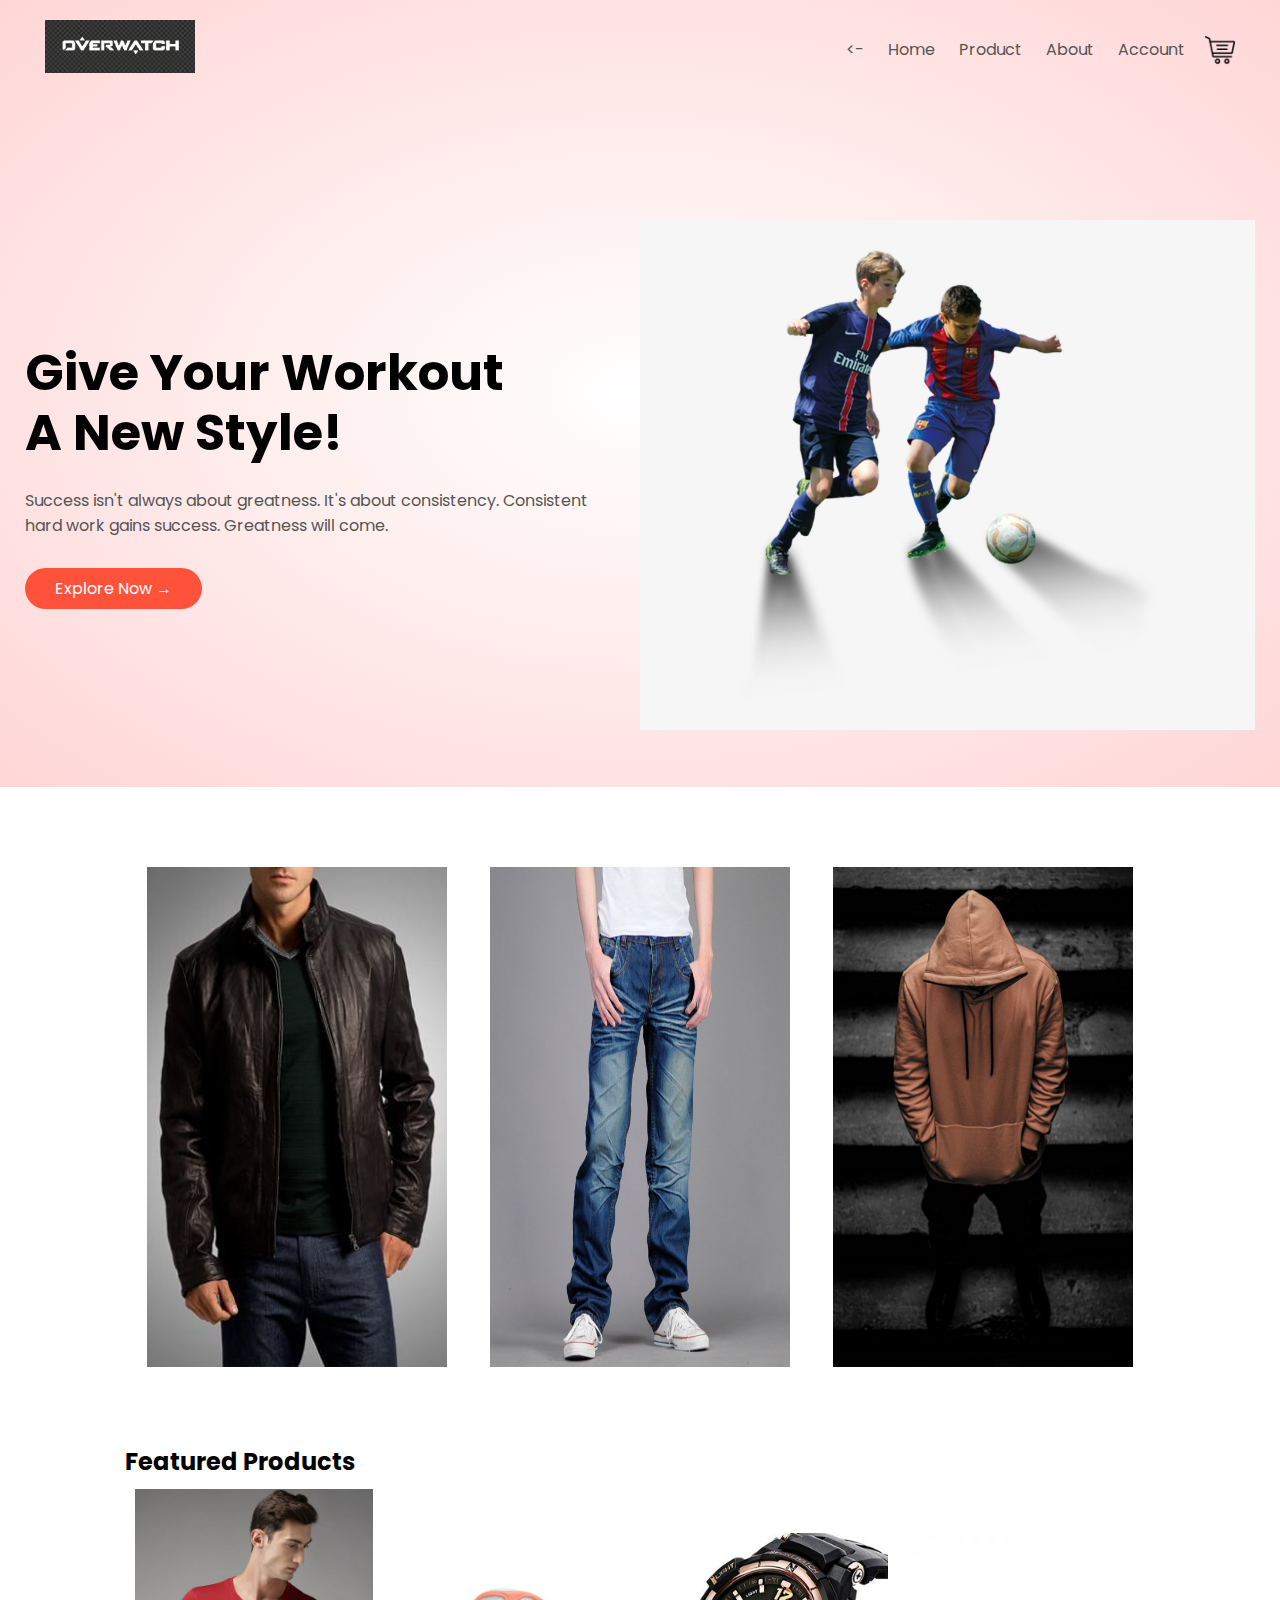
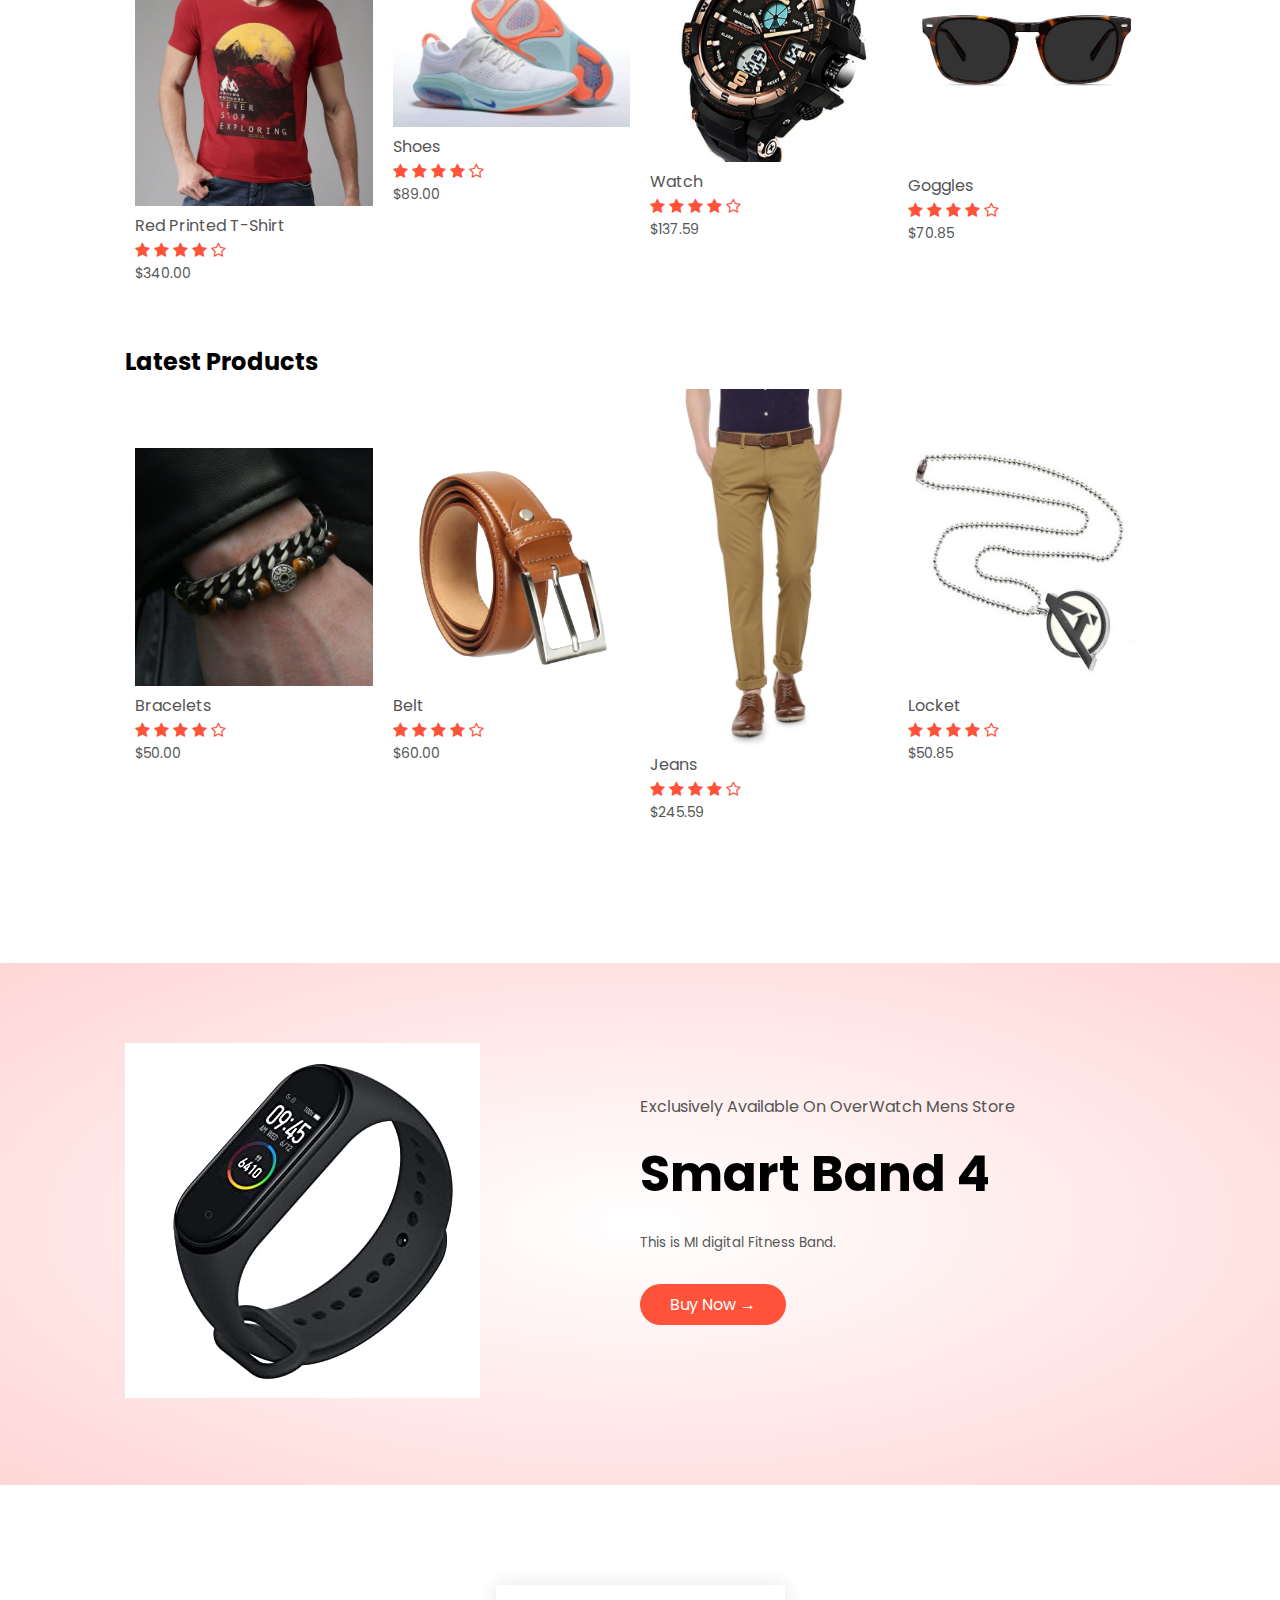
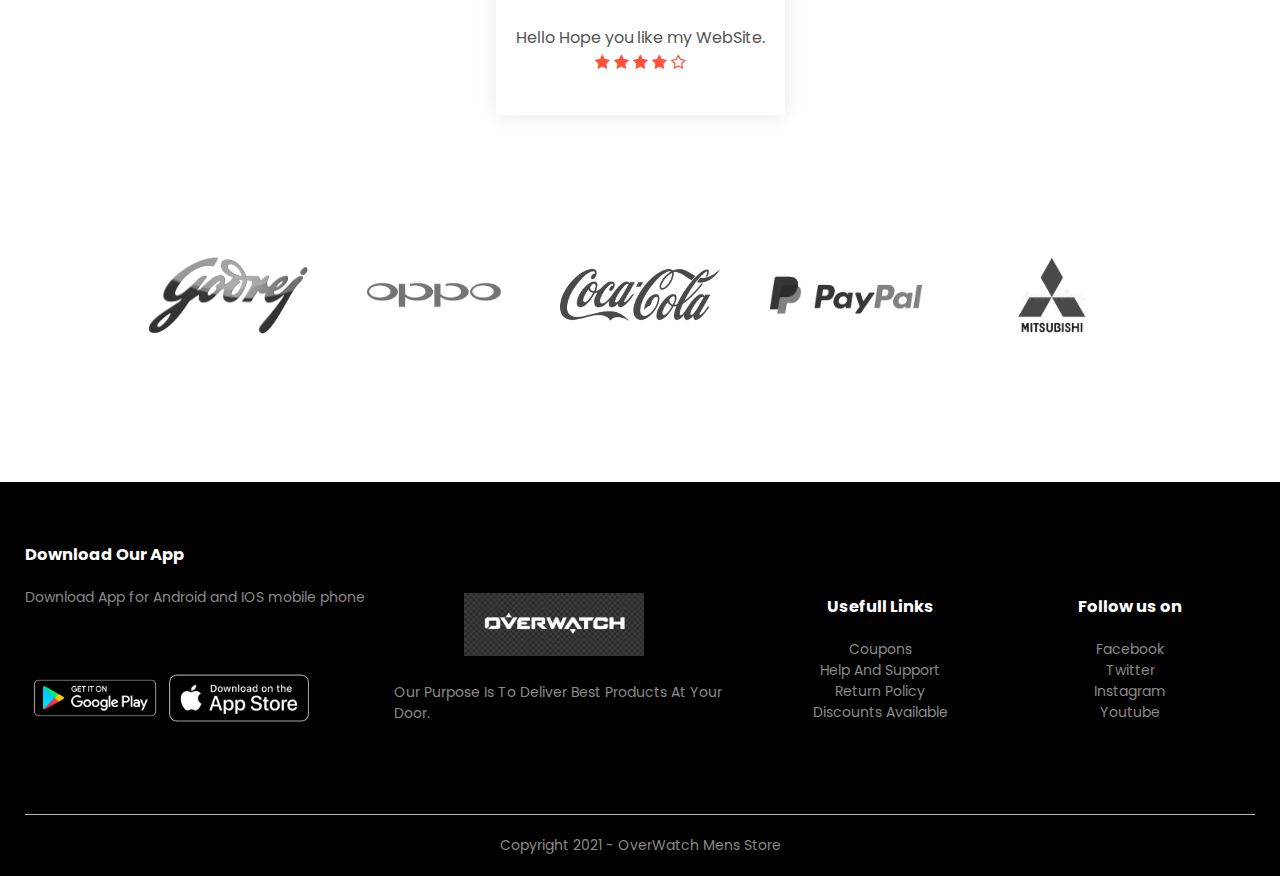
<file: index.html>
<!DOCTYPE html>
<html>
<head>
	<meta charset="UTF-8">
	<meta name="viewport" content="width=device-width, intial-scale=1.0">

	<title>OverWatch Mens Store | E-commerce Website Design</title>

	<link rel="stylesheet" href="style.css">
	<link rel="icon" href="logo.png">
	<link rel="preconnect" href="https://fonts.gstatic.com">
<link href="https://fonts.googleapis.com/css2?family=Poppins:wght@300;400;500;600;700&display=swap" rel="stylesheet">

<link rel="stylesheet" href="https://stackpath.bootstrapcdn.com/font-awesome/4.7.0/css/font-awesome.min.css">

</head>
<body>

	<div class="header">
		<div class="container">
		
		<div class="navbar">
			<div class="logo">
				<img src="logo.png" width="150px">
			</div>
			<nav>
				<ul id="MenuItems">
					<li><a href=""><-</a></li>
					<li><a href="">Home</a></li>
					<li><a href="products.html">Product</a></li>
					<li><a href="about.html">About</a></li>
					<li><a href="account.html">Account</a></li>
				</ul>
			</nav>
			<img src="court.png" width="30px" height="30px">
			<img src="menu.png" class="menu-icon" onclick="menutoggle()">
		</div>

		<div class="row">
					<div class="col-2">
						<h1>Give Your Workout <br>A New Style!</h1>
						<p>Success isn't always about greatness. It's about consistency. Consistent <br>hard work gains success. Greatness will come.</p>
						<a href="calculator.html" class="btn">Explore Now &#8594;</a>
					</div>
					<div class="col-2">
						<img src="players.png">
					</div>
		</div>





		</div>
	</div>

	<!-------- featured categories ------->


	<div class="categories">
		<div class="small-container">
			<div class="row">
				<div class="col-3">
					<img src="cat-1.jpg" id="caty">
				</div>
				<div class="col-3">
					<img src="cat-2.jpg" id="caty">
				</div>
				<div class="col-3">
					<img src="cat-3.jpg" id="caty">
				</div>
			</div>
		</div>
	</div>

	<!-------- featured Products ------->

	<div class="small-container">
		<h2 id="title">Featured Products</h2>
		<div class="row">
			<div class="col-4">
				<img src="product-1.jpg">
				<h4>Red Printed T-Shirt</h4>
				<div class="rating">
					<i class="fa fa-star"></i>
					<i class="fa fa-star"></i>
					<i class="fa fa-star"></i>
					<i class="fa fa-star"></i>
					<i class="fa fa-star-o"></i>
				</div>
				<p>$340.00</p>
			</div>
			<div class="col-4">
				<img src="product-2.jpg">
				<h4>Shoes</h4>
				<div class="rating">
					<i class="fa fa-star"></i>
					<i class="fa fa-star"></i>
					<i class="fa fa-star"></i>
					<i class="fa fa-star"></i>
					<i class="fa fa-star-o"></i>
				</div>
				<p>$89.00</p>
			</div>
			<div class="col-4">
				<img src="product-3.jpg">
				<h4>Watch</h4>
				<div class="rating">
					<i class="fa fa-star"></i>
					<i class="fa fa-star"></i>
					<i class="fa fa-star"></i>
					<i class="fa fa-star"></i>
					<i class="fa fa-star-o"></i>
				</div>
				<p>$137.59</p>
			</div>
			<div class="col-4">
				<img src="product-4.jpg">
				<h4>Goggles</h4>
				<div class="rating">
					<i class="fa fa-star"></i>
					<i class="fa fa-star"></i>
					<i class="fa fa-star"></i>
					<i class="fa fa-star"></i>
					<i class="fa fa-star-o"></i>
				</div>
				<p>$70.85</p>
			</div>
		</div>
		<h2 id="title">Latest Products</h2>
		<div class="row">
			<div class="col-4">
				<img src="product-5.jpg">
				<h4>Bracelets</h4>
				<div class="rating">
					<i class="fa fa-star"></i>
					<i class="fa fa-star"></i>
					<i class="fa fa-star"></i>
					<i class="fa fa-star"></i>
					<i class="fa fa-star-o"></i>
				</div>
				<p>$50.00</p>
			</div>
			<div class="col-4">
				<img src="product-6.jpg">
				<h4>Belt</h4>
				<div class="rating">
					<i class="fa fa-star"></i>
					<i class="fa fa-star"></i>
					<i class="fa fa-star"></i>
					<i class="fa fa-star"></i>
					<i class="fa fa-star-o"></i>
				</div>
				<p>$60.00</p>
			</div>
			<div class="col-4">
				<img src="product-7.jpg">
				<h4>Jeans</h4>
				<div class="rating">
					<i class="fa fa-star"></i>
					<i class="fa fa-star"></i>
					<i class="fa fa-star"></i>
					<i class="fa fa-star"></i>
					<i class="fa fa-star-o"></i>
				</div>
				<p>$245.59</p>
			</div>
			<div class="col-4">
				<img src="product-8.jpg">
				<h4>Locket</h4>
				<div class="rating">
					<i class="fa fa-star"></i>
					<i class="fa fa-star"></i>
					<i class="fa fa-star"></i>
					<i class="fa fa-star"></i>
					<i class="fa fa-star-o"></i>
				</div>
				<p>$50.85</p>
			</div>
		</div>
	</div>

<!----------- offer ------------->

<div class="offer">
	<div class="small-container">
		<div class="row">
			<div class="col-2">
				<img src="exclusive.jpg">
			</div>
			<div class="col-2">
				<p>Exclusively Available On OverWatch Mens Store</p>
				<h1>Smart Band 4</h1>
				<small>This is MI digital Fitness Band.</small><br>
				<a href="exclusive.html" class="btn">Buy Now &#8594;</a>
			</div>
		</div>
	</div>
</div>

	<!------testimonial------>


	<div class="testimonial">
		<div class="small-container">
			<div class="row">
				<div class="col-3">
					
					<p>Hello Hope you like my WebSite.</p>
					<div class="rating">
						<i class="fa fa-star"></i>
						<i class="fa fa-star"></i>
						<i class="fa fa-star"></i>
						<i class="fa fa-star"></i>
						<i class="fa fa-star-o"></i>
					</div>

				</div>
			</div>
		</div>
	</div>


<!----------  brands ----------->


	<div class="brands">
		<div class="small-container">
			<div class="row">
				<div class="col-5">
					<img src="godrej.png">
				</div>
				<div class="col-5">
					<img src="oppo.png">
				</div>
				<div class="col-5">
					<img src="coc.png">
				</div>
				<div class="col-5">
					<img src="pp.png">
				</div>
				<div class="col-5">
					<img src="mit.jpg">
				</div>
			</div>
		</div>
	</div>


<!---------- footer -------->



	<div class="footer">
		<div class="container">
			<div class="row">
				<div class="footer-col-1">
					<h3>Download Our App</h3>
					<p>Download App for Android and IOS mobile phone</p>
					<div class="app-logo">
						<img src="playstore.png">
						<img src="appstore.png">
					</div>
				</div>
				<div class="footer-col-2">
					<img src="logo.png" width="150px">
					<p>Our Purpose Is To Deliver Best Products At Your Door. </p>
				</div>
				<div class="footer-col-3">
					<h3>Usefull Links</h3>
					<ul>
						<li>Coupons</li>
						<li>Help And Support</li>
						<li>Return Policy</li>
						<li>Discounts Available</li>
					</ul>
				</div>
				<div class="footer-col-4">
					<h3>Follow us on</h3>
					<ul>
						<li>Facebook</li>
						<li>Twitter</li>
						<li>Instagram</li>
						<li>Youtube</li>
					</ul>
				</div>
			</div>
			<hr>
			<p class="copyright">Copyright 2021 - OverWatch Mens Store</p>
		</div>
	</div>


<!----------- js toggle menu --------->

	<script>
		var MenuItems = document.getElementById("MenuItems");

		MenuItems.style.maxHeight = "0px";

		function menutoggle(){
			if(MenuItems.style.maxHeight == "0px")
				{
					MenuItems.style.maxHeight = "200px";
				}
				else{
					MenuItems.style.maxHeight = "0px";
				}
		}
	</script>







</body>
</html>
</file>
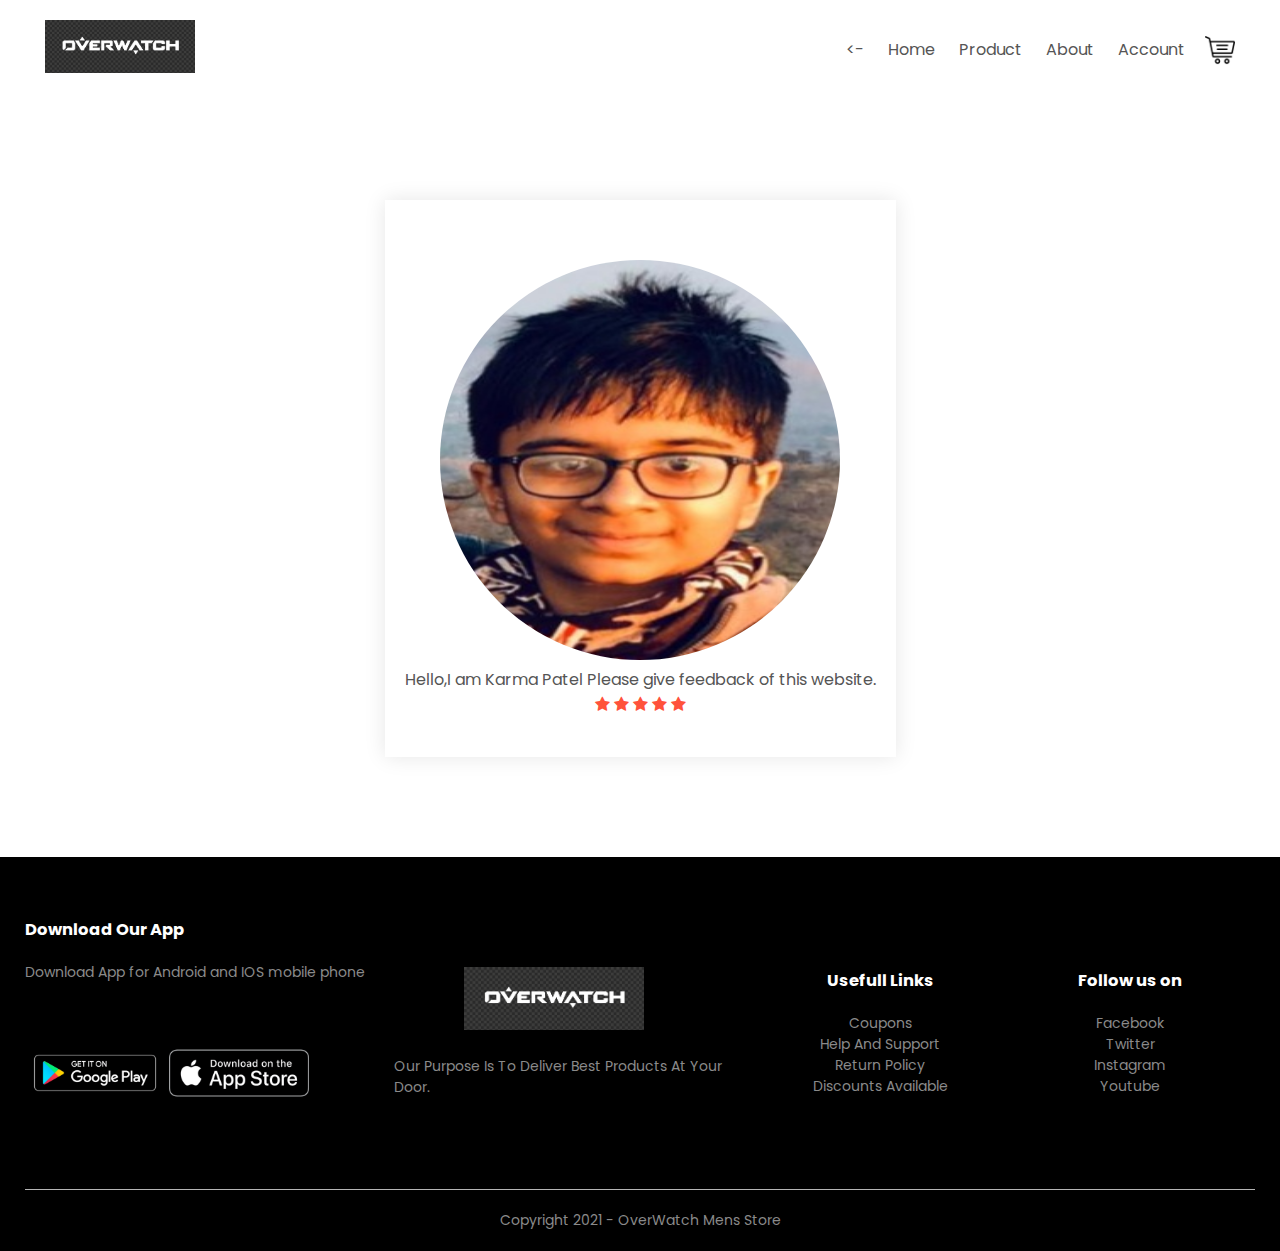
<file: about.html>
<!DOCTYPE html>
<html>
<head>
	<title>About</title><meta charset="UTF-8">
	<meta name="viewport" content="width=device-width, intial-scale=1.0">

	<title>OverWatch Mens Store | E-commerce Website Design</title>

	<link rel="stylesheet" href="style.css">
	<link rel="icon" href="logo.png">

	<link rel="preconnect" href="https://fonts.gstatic.com">
<link href="https://fonts.googleapis.com/css2?family=Poppins:wght@300;400;500;600;700&display=swap" rel="stylesheet">

<link rel="stylesheet" href="https://stackpath.bootstrapcdn.com/font-awesome/4.7.0/css/font-awesome.min.css">

</head>
<body>
	<div class="container">
		
		<div class="navbar">
			<div class="logo">
				<img src="logo.png" width="150px">
			</div>
			<nav>
				<ul id="MenuItems">
					<li><a href=""><-</a></li>
					<li><a href="index.html">Home</a></li>
					<li><a href="products.html">Product</a></li>
					<li><a href="">About</a></li>
					<li><a href="account.html">Account</a></li>
				</ul>
			</nav>
			<img src="court.png" width="30px" height="30px">
			<img src="menu.png" class="menu-icon" onclick="menutoggle()">
		</div>

		





		</div>
		<div class="testimonial">
		<div class="small-container">
			<div class="row">
				<div class="col-3">
					<img src="karma.jpg" id="info">
					<p>Hello,I am Karma Patel Please give feedback of this website.</p>
					<div class="rating">
						<i class="fa fa-star"></i>
						<i class="fa fa-star"></i>
						<i class="fa fa-star"></i>
						<i class="fa fa-star"></i>
						<i class="fa fa-star"></i>
					</div>

				</div>
			</div>
		</div>
	</div>
	<style type="text/css">
		#info{
			width: 400px;
			border-radius: 200px;
			height: 400px;
		}
		.testimonial{
			margin-bottom: 100px;
		}
	</style>
	<!---------- footer -------->



	<div class="footer">
		<div class="container">
			<div class="row">
				<div class="footer-col-1">
					<h3>Download Our App</h3>
					<p>Download App for Android and IOS mobile phone</p>
					<div class="app-logo">
						<img src="playstore.png">
						<img src="appstore.png">
					</div>
				</div>
				<div class="footer-col-2">
					<img src="logo.png" width="150px">
					<p>Our Purpose Is To Deliver Best Products At Your Door. </p>
				</div>
				<div class="footer-col-3">
					<h3>Usefull Links</h3>
					<ul>
						<li>Coupons</li>
						<li>Help And Support</li>
						<li>Return Policy</li>
						<li>Discounts Available</li>
					</ul>
				</div>
				<div class="footer-col-4">
					<h3>Follow us on</h3>
					<ul>
						<li>Facebook</li>
						<li>Twitter</li>
						<li>Instagram</li>
						<li>Youtube</li>
					</ul>
				</div>
			</div>
			<hr>
			<p class="copyright">Copyright 2021 - OverWatch Mens Store</p>
		</div>
	</div>


<!----------- js toggle menu --------->

	<script>
		var MenuItems = document.getElementById("MenuItems");

		MenuItems.style.maxHeight = "0px";

		function menutoggle(){
			if(MenuItems.style.maxHeight == "0px")
				{
					MenuItems.style.maxHeight = "200px";
				}
				else{
					MenuItems.style.maxHeight = "0px";
				}
		}
	</script>

</body>
</html>
</file>
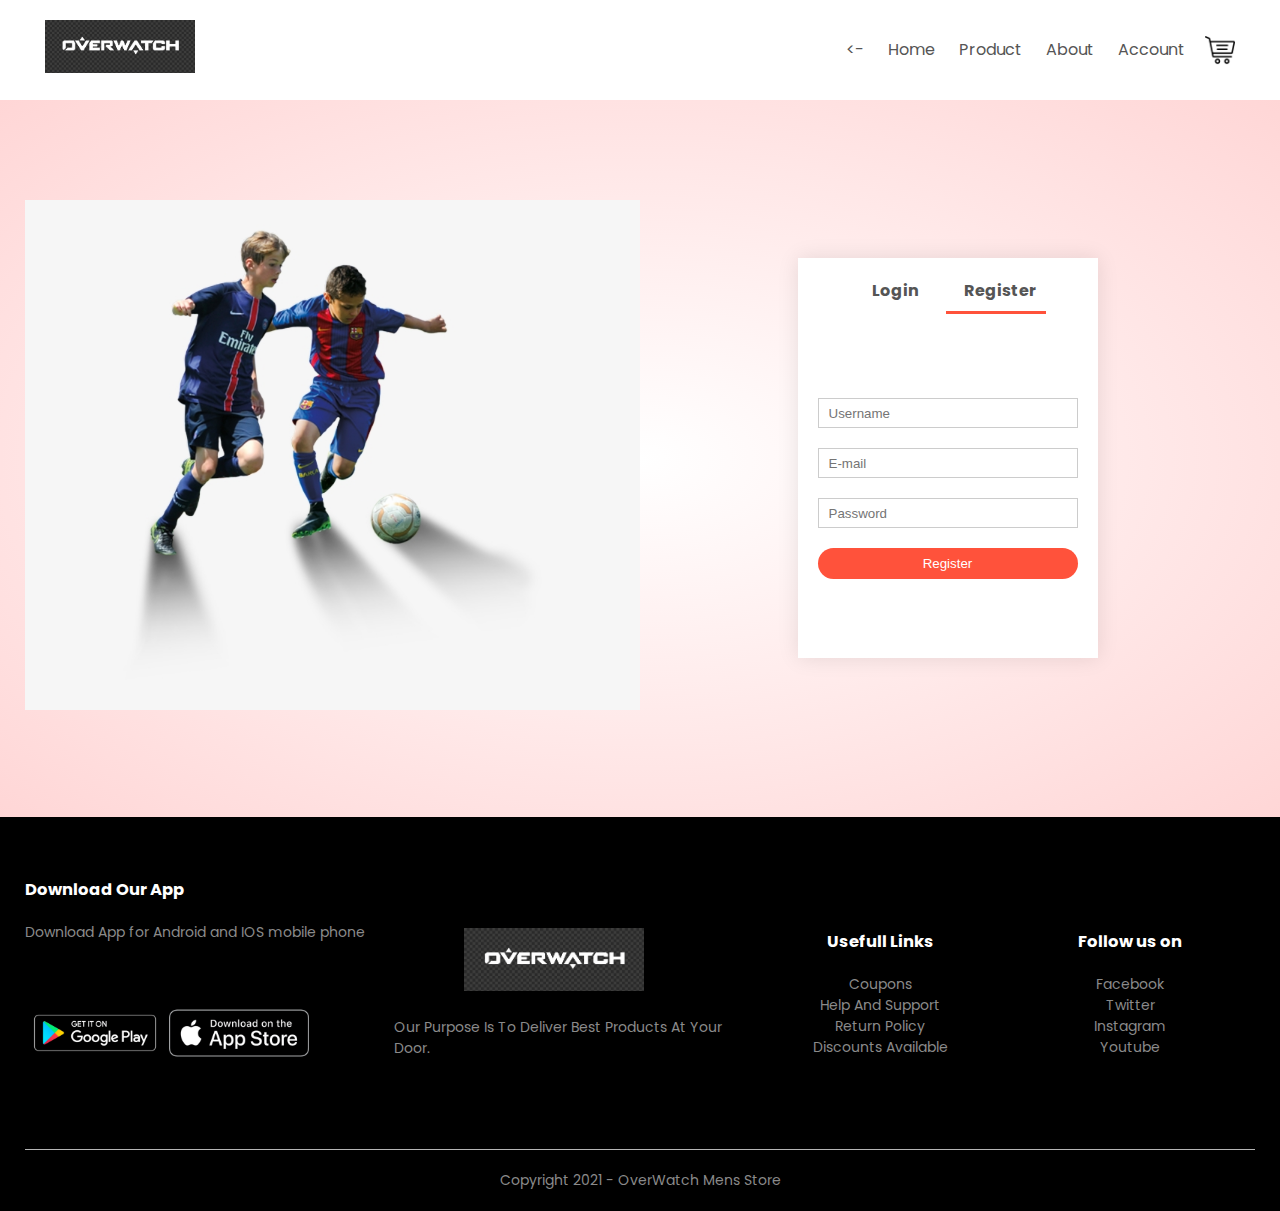
<file: account.html>
<!DOCTYPE html>
<html>
<head>
	<title>About</title><meta charset="UTF-8">
	<meta name="viewport" content="width=device-width, intial-scale=1.0">

	<title>OverWatch Mens Store | E-commerce Website Design</title>

	<link rel="stylesheet" href="style.css">
	<link rel="icon" href="logo.png">
	<link rel="preconnect" href="https://fonts.gstatic.com">
<link href="https://fonts.googleapis.com/css2?family=Poppins:wght@300;400;500;600;700&display=swap" rel="stylesheet">

<link rel="stylesheet" href="https://stackpath.bootstrapcdn.com/font-awesome/4.7.0/css/font-awesome.min.css">

</head>
<body>
	<div class="container">
		
		<div class="navbar">
			<div class="logo">
				<img src="logo.png" width="150px">
			</div>
			<nav>
				<ul id="MenuItems">
					<li><a href=""><-</a></li>
					<li><a href="index.html">Home</a></li>
					<li><a href="products.html">Product</a></li>
					<li><a href="about.html">About</a></li>
					<li><a href="">Account</a></li>
				</ul>
			</nav>
			<img src="court.png" width="30px" height="30px">
			<img src="menu.png" class="menu-icon" onclick="menutoggle()">
		</div>

	
		</div>

		
		<!---------account creating section -------->

		<div class="account-page">
			<div class="container">
				<div class="row">
					<div class="col-2">
						<img src="players.png">
					</div>

					<div class="col-2">
						<div class="form-container">
							<div class="form-btn">
								<span onclick="login()">Login</span>
								<span onclick="register()">Register</span>
								<hr id="Indicator">
							</div>

							<form id="LoginForm" action="index.html">
								<input type="text" placeholder="Username" autocomplete="off">
								<input type="password" placeholder="Password">
								<a href="index.html"><button type="submit" class="btn" >Login</button></a>
								<a href="">Forgot Password</a>
							</form>

							<form id="RegForm" action="index.html">
								<input type="text" placeholder="Username" autocomplete="off">
								<input type="email" placeholder="E-mail" autocomplete="off">
								<input type="password" placeholder="Password">
								<a href="index.html"><button type="submit" class="btn">Register</button></a>
							</form>

						</div>
					</div>
				</div>
			</div>
		</div>
	

	<!----done---->



<!---------- footer -------->



	<div class="footer">
		<div class="container">
			<div class="row">
				<div class="footer-col-1">
					<h3>Download Our App</h3>
					<p>Download App for Android and IOS mobile phone</p>
					<div class="app-logo">
						<img src="playstore.png">
						<img src="appstore.png">
					</div>
				</div>
				<div class="footer-col-2">
					<img src="logo.png" width="150px">
					<p>Our Purpose Is To Deliver Best Products At Your Door. </p>
				</div>
				<div class="footer-col-3">
					<h3>Usefull Links</h3>
					<ul>
						<li>Coupons</li>
						<li>Help And Support</li>
						<li>Return Policy</li>
						<li>Discounts Available</li>
					</ul>
				</div>
				<div class="footer-col-4">
					<h3>Follow us on</h3>
					<ul>
						<li>Facebook</li>
						<li>Twitter</li>
						<li>Instagram</li>
						<li>Youtube</li>
					</ul>
				</div>
			</div>
			<hr>
			<p class="copyright">Copyright 2021 - OverWatch Mens Store</p>
		</div>
	</div>

<!----------- js toggle menu --------->

	<script>
		var MenuItems = document.getElementById("MenuItems");

		MenuItems.style.maxHeight = "0px";

		function menutoggle(){
			if(MenuItems.style.maxHeight == "0px")
				{
					MenuItems.style.maxHeight = "200px";
				}
				else{
					MenuItems.style.maxHeight = "0px";
				}
		}
	</script>

<!----------- js account management --------->


	<script type="text/javascript">
		

		var LoginForm = document.getElementById("LoginForm");
		var RegForm = document.getElementById("RegForm");
		var Indicator = document.getElementById("Indicator");

			function register(){
				RegForm.style.transform = "translateX(0px)";
				LoginForm.style.transform = "translateX(0px)";
				Indicator.style.transform = "translateX(100px)";
			}

			function login(){
				RegForm.style.transform = "translateX(300px)";
				LoginForm.style.transform = "translateX(300px)";
				Indicator.style.transform = "translateX(0px)";
			}





	</script>
	

</body>
</html>
</file>
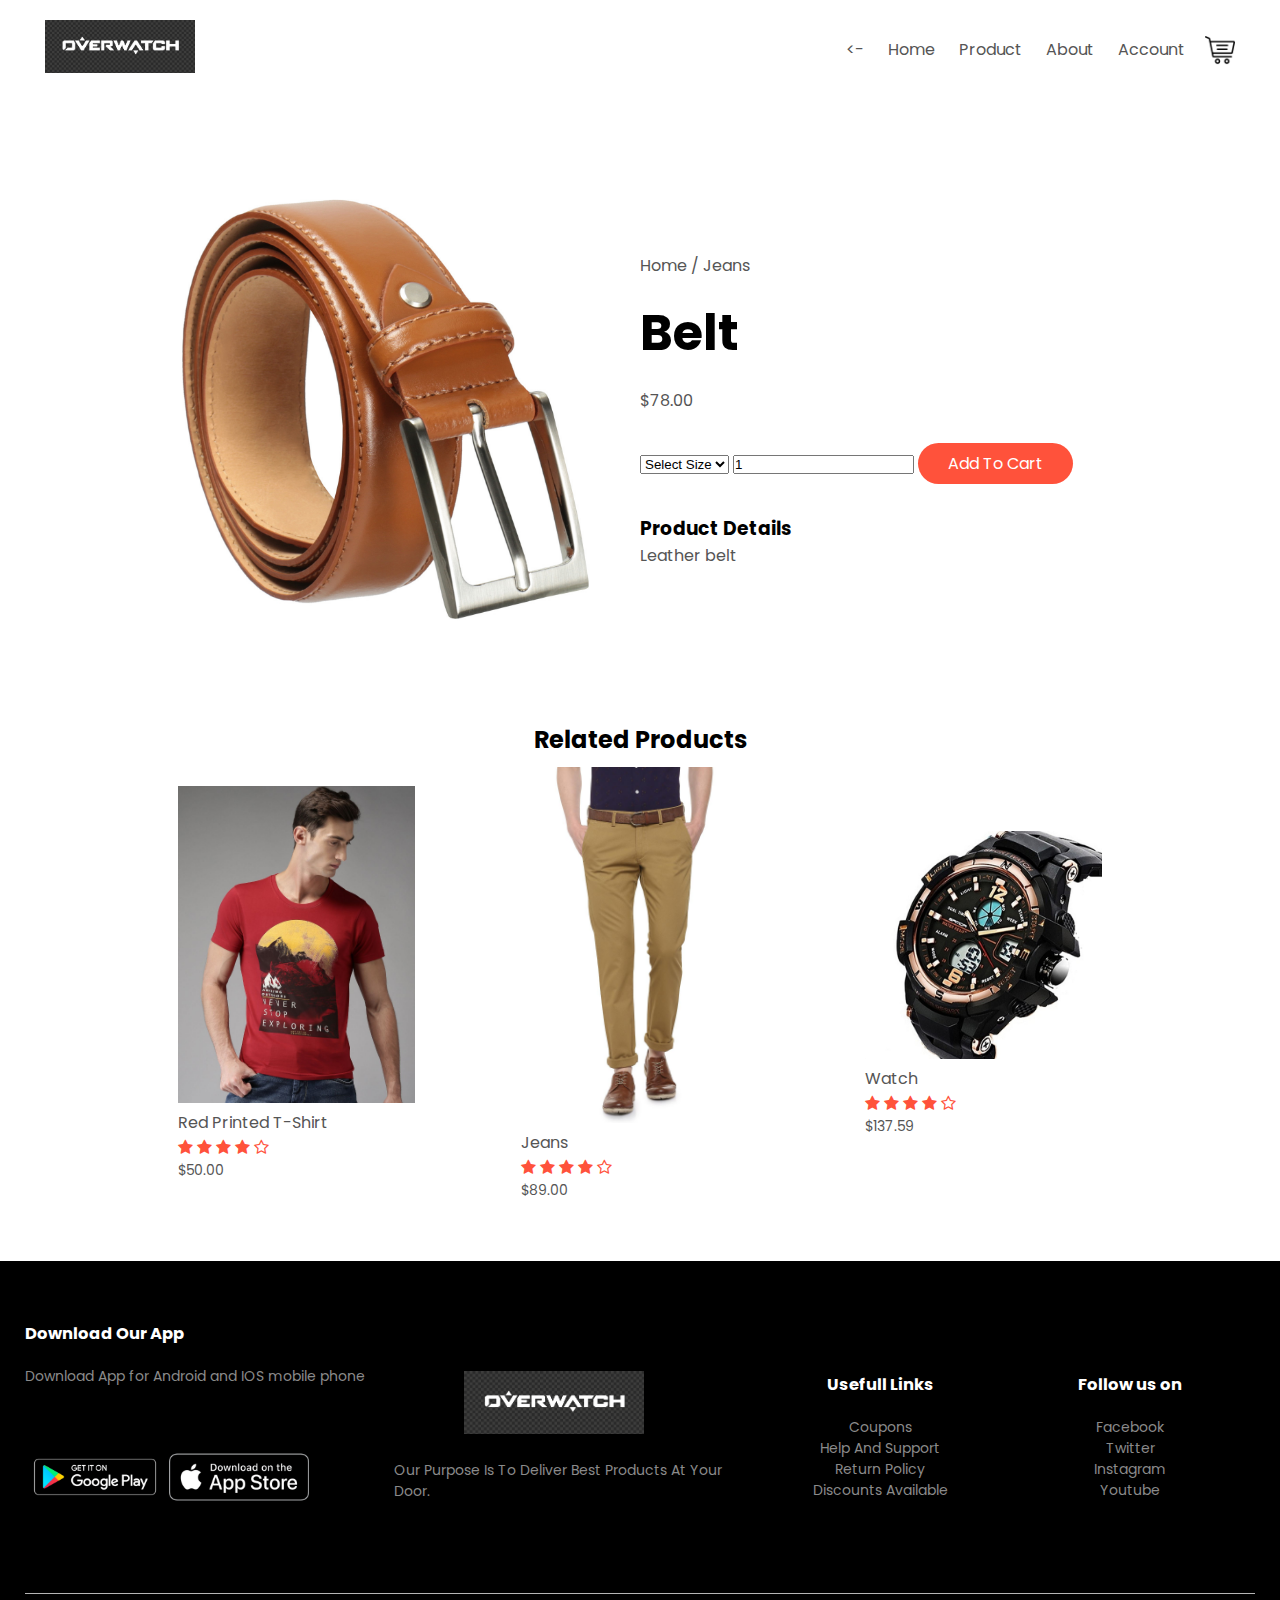
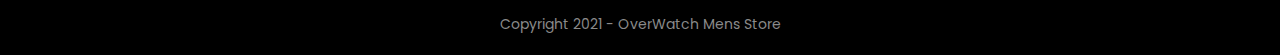
<file: belt.html>
<!DOCTYPE html>
<html>
<head>
	<meta charset="UTF-8">
	<meta name="viewport" content="width=device-width, intial-scale=1.0">

	<title>All Products - OverWatch</title>
	<link rel="icon" href="logo.png">
	<link rel="stylesheet" href="style.css">

	<link rel="preconnect" href="https://fonts.gstatic.com">
<link href="https://fonts.googleapis.com/css2?family=Poppins:wght@300;400;500;600;700&display=swap" rel="stylesheet">

<link rel="stylesheet" href="https://stackpath.bootstrapcdn.com/font-awesome/4.7.0/css/font-awesome.min.css">

</head>
<body background="#fff">

	
		<div class="container">
		
		<div class="navbar">
			<div class="logo">
				<img src="logo.png" width="150px">
			</div>
			<nav>
				<ul id="MenuItems">
					<li><a href=""><-</a></li>
					<li><a href="index.html">Home</a></li>
					<li><a href="products.html">Product</a></li>
					<li><a href="about.html">About</a></li>
					<li><a href="account.html">Account</a></li>
				</ul>
			</nav>
			<img src="court.png" width="30px" height="30px">
			<img src="menu.png" class="menu-icon" onclick="menutoggle()">
		</div>
		</div>
	
<!------ single product coding ---------->

	<div class="small-container">
		<div class="row">
			<div class="col-2">
				<img src="product-6.jpg">
			</div>
			<div class="col-2">
				<p>Home / Jeans</p>
				<h1>Belt</h1>
				<h4>$78.00</h4>
				<select>
					<option>Select Size</option>
					<option>XXL</option>
					<option>XL</option>
					<option>L</option>
					<option>M</option>
					<option>S</option>
				</select>
				<input type="number" value="1">
				<a href="" class="btn"> Add To Cart</a>
				<h3>Product Details</h3>
				<p>Leather belt</p>
			</div>
			<hr>
		</div>
	</div>

<h2>Related Products</h2>

<!--- done --->



	<div class="small-container">
		
		<div class="row">
			<div class="col-4">
				<a href="product-details-3.html">
				<img src="product-1.jpg">
				<h4>Red Printed T-Shirt</h4>
				<div class="rating">
					<i class="fa fa-star"></i>
					<i class="fa fa-star"></i>
					<i class="fa fa-star"></i>
					<i class="fa fa-star"></i>
					<i class="fa fa-star-o"></i>
				</div>
				<p>$50.00</p>
				</a>
			</div>
			<div class="col-4">
				<a href="product-details.html">
				<img src="product-7.jpg">
				<h4>Jeans</h4>
				<div class="rating">
					<i class="fa fa-star"></i>
					<i class="fa fa-star"></i>
					<i class="fa fa-star"></i>
					<i class="fa fa-star"></i>
					<i class="fa fa-star-o"></i>
				</div>
				<p>$89.00</p>
				</a>
			</div>
			<div class="col-4">
				<a href="product-details-4.html">
				<img src="product-3.jpg">
				<h4>Watch</h4>
				<div class="rating">
					<i class="fa fa-star"></i>
					<i class="fa fa-star"></i>
					<i class="fa fa-star"></i>
					<i class="fa fa-star"></i>
					<i class="fa fa-star-o"></i>
				</div>
				<p>$137.59</p>
				</a>
			</div>
			
			
		</div>
		
	</div>



<!---------- footer -------->


	<div class="footer">
		<div class="container">
			<div class="row">
				<div class="footer-col-1">
					<h3>Download Our App</h3>
					<p>Download App for Android and IOS mobile phone</p>
					<div class="app-logo">
						<img src="playstore.png">
						<img src="appstore.png">
					</div>
				</div>
				<div class="footer-col-2">
					<img src="logo.png" width="150px">
					<p>Our Purpose Is To Deliver Best Products At Your Door. </p>
				</div>
				<div class="footer-col-3">
					<h3>Usefull Links</h3>
					<ul>
						<li>Coupons</li>
						<li>Help And Support</li>
						<li>Return Policy</li>
						<li>Discounts Available</li>
					</ul>
				</div>
				<div class="footer-col-4">
					<h3>Follow us on</h3>
					<ul>
						<li>Facebook</li>
						<li>Twitter</li>
						<li>Instagram</li>
						<li>Youtube</li>
					</ul>
				</div>
			</div>
			<hr>
			<p class="copyright">Copyright 2021 - OverWatch Mens Store</p>
		</div>
	</div>

<!----------- js toggle menu --------->

	<script>
		var MenuItems = document.getElementById("MenuItems");

		MenuItems.style.maxHeight = "0px";

		function menutoggle(){
			if(MenuItems.style.maxHeight == "0px")
				{
					MenuItems.style.maxHeight = "200px";
				}
				else{
					MenuItems.style.maxHeight = "0px";
				}
		}
	</script>




<style type="text/css">
	hr{
		border: none;
		color: black;
		height: 1px;
		margin: 20px 0;
	}
	h2{
		text-align: center;
	}
</style>


</body>
</html>
</file>
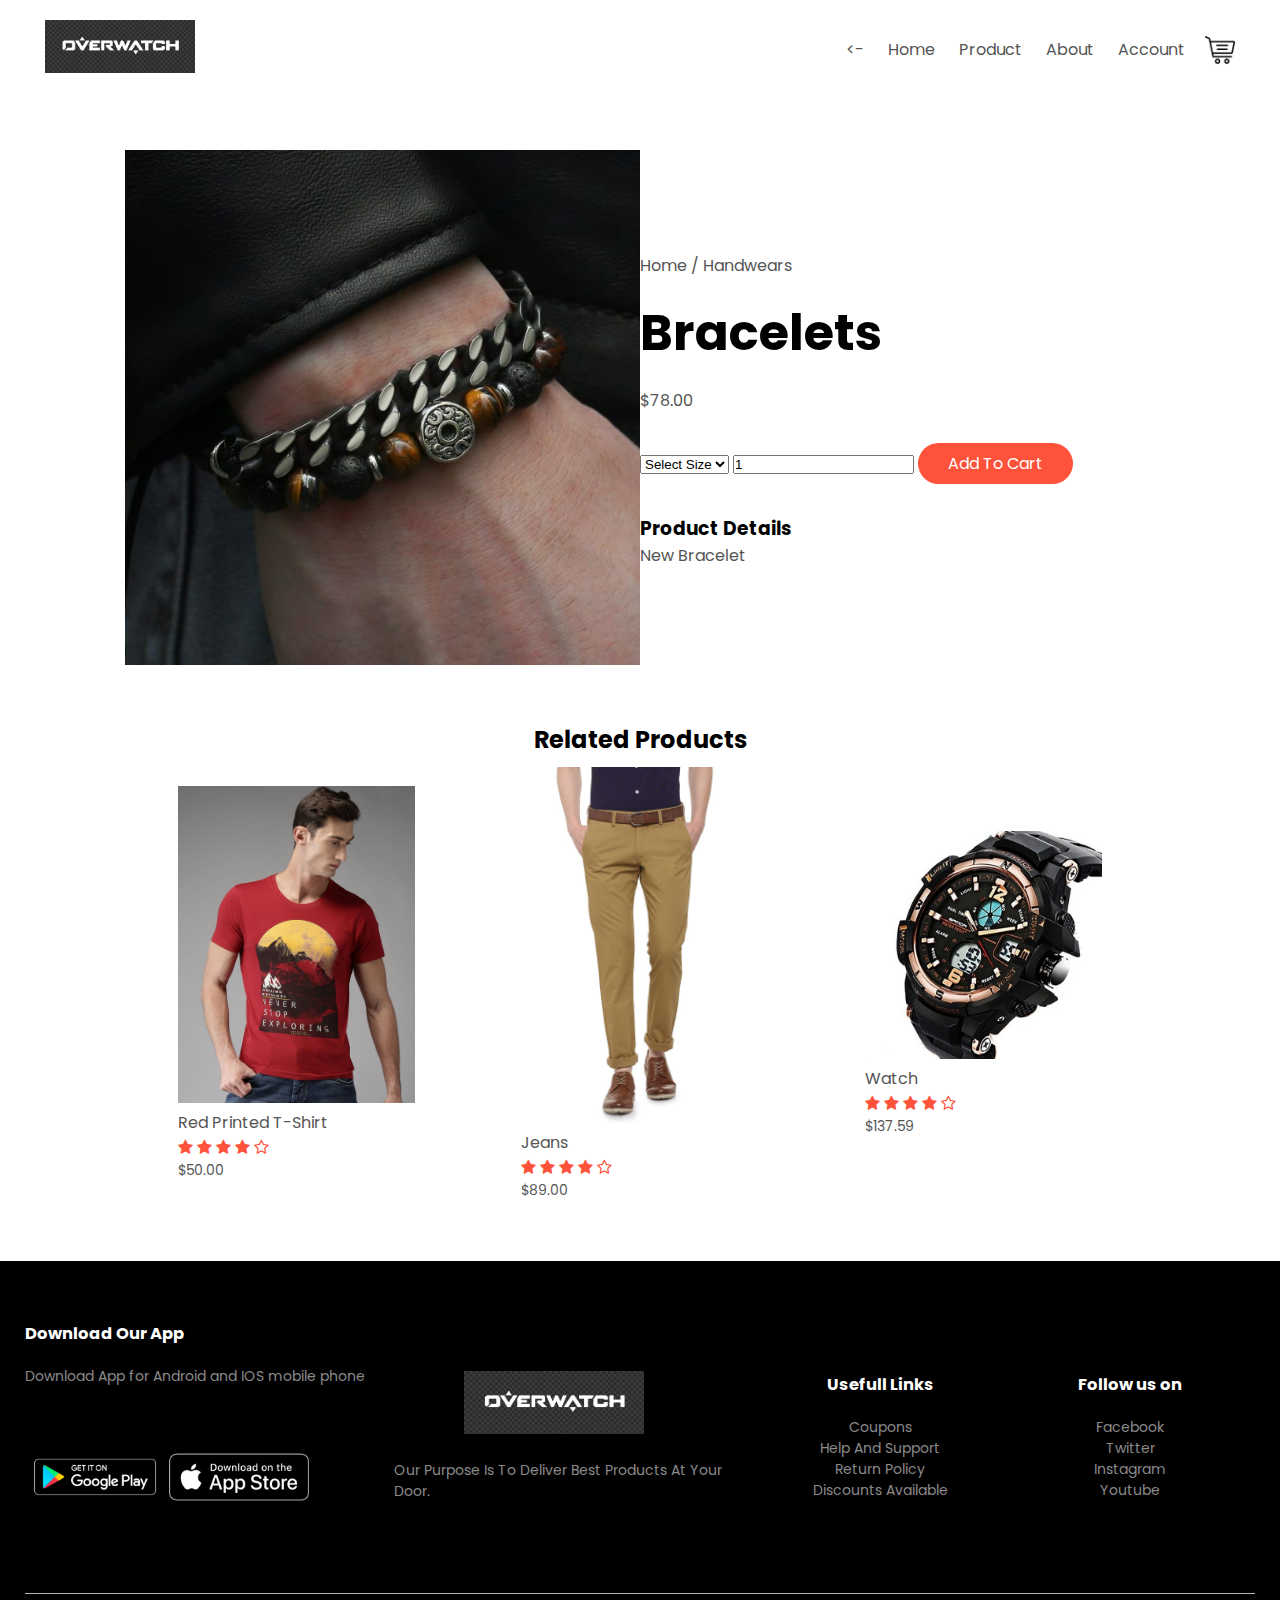
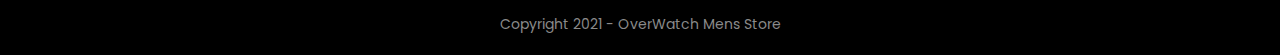
<file: bracelet.html>
<!DOCTYPE html>
<html>
<head>
	<meta charset="UTF-8">
	<meta name="viewport" content="width=device-width, intial-scale=1.0">

	<title>All Products - OverWatch</title>

	<link rel="stylesheet" href="style.css">
	<link rel="icon" href="logo.png">

	<link rel="preconnect" href="https://fonts.gstatic.com">
<link href="https://fonts.googleapis.com/css2?family=Poppins:wght@300;400;500;600;700&display=swap" rel="stylesheet">

<link rel="stylesheet" href="https://stackpath.bootstrapcdn.com/font-awesome/4.7.0/css/font-awesome.min.css">

</head>
<body background="#fff">

	
		<div class="container">
		
		<div class="navbar">
			<div class="logo">
				<img src="logo.png" width="150px">
			</div>
			<nav>
				<ul id="MenuItems">
					<li><a href=""><-</a></li>
					<li><a href="index.html">Home</a></li>
					<li><a href="products.html">Product</a></li>
					<li><a href="about.html">About</a></li>
					<li><a href="account.html">Account</a></li>
				</ul>
			</nav>
			<img src="court.png" width="30px" height="30px">
			<img src="menu.png" class="menu-icon" onclick="menutoggle()">
		</div>
		</div>
	
<!------ single product coding ---------->

	<div class="small-container">
		<div class="row">
			<div class="col-2">
				<img src="product-5.jpg">
			</div>
			<div class="col-2">
				<p>Home / Handwears</p>
				<h1>Bracelets</h1>
				<h4>$78.00</h4>
				<select>
					<option>Select Size</option>
					<option>XXL</option>
					<option>XL</option>
					<option>L</option>
					<option>M</option>
					<option>S</option>
				</select>
				<input type="number" value="1">
				<a href="" class="btn"> Add To Cart</a>
				<h3>Product Details</h3>
				<p>New Bracelet</p>
			</div>
			<hr>
		</div>
	</div>

<h2>Related Products</h2>

<!--- done --->



	<div class="small-container">
		
		<div class="row">
			<div class="col-4">
				<a href="product-details-3.html">
				<img src="product-1.jpg">
				<h4>Red Printed T-Shirt</h4>
				<div class="rating">
					<i class="fa fa-star"></i>
					<i class="fa fa-star"></i>
					<i class="fa fa-star"></i>
					<i class="fa fa-star"></i>
					<i class="fa fa-star-o"></i>
				</div>
				<p>$50.00</p>
				</a>
			</div>
			<div class="col-4">
				<a href="product-details.html">
				<img src="product-7.jpg">
				<h4>Jeans</h4>
				<div class="rating">
					<i class="fa fa-star"></i>
					<i class="fa fa-star"></i>
					<i class="fa fa-star"></i>
					<i class="fa fa-star"></i>
					<i class="fa fa-star-o"></i>
				</div>
				<p>$89.00</p>
				</a>
			</div>
			<div class="col-4">
				<a href="product-details-4.html">
				<img src="product-3.jpg">
				<h4>Watch</h4>
				<div class="rating">
					<i class="fa fa-star"></i>
					<i class="fa fa-star"></i>
					<i class="fa fa-star"></i>
					<i class="fa fa-star"></i>
					<i class="fa fa-star-o"></i>
				</div>
				<p>$137.59</p>
				</a>
			</div>
			
			
		</div>
		
	</div>



<!---------- footer -------->


	<div class="footer">
		<div class="container">
			<div class="row">
				<div class="footer-col-1">
					<h3>Download Our App</h3>
					<p>Download App for Android and IOS mobile phone</p>
					<div class="app-logo">
						<img src="playstore.png">
						<img src="appstore.png">
					</div>
				</div>
				<div class="footer-col-2">
					<img src="logo.png" width="150px">
					<p>Our Purpose Is To Deliver Best Products At Your Door. </p>
				</div>
				<div class="footer-col-3">
					<h3>Usefull Links</h3>
					<ul>
						<li>Coupons</li>
						<li>Help And Support</li>
						<li>Return Policy</li>
						<li>Discounts Available</li>
					</ul>
				</div>
				<div class="footer-col-4">
					<h3>Follow us on</h3>
					<ul>
						<li>Facebook</li>
						<li>Twitter</li>
						<li>Instagram</li>
						<li>Youtube</li>
					</ul>
				</div>
			</div>
			<hr>
			<p class="copyright">Copyright 2021 - OverWatch Mens Store</p>
		</div>
	</div>

<!----------- js toggle menu --------->

	<script>
		var MenuItems = document.getElementById("MenuItems");

		MenuItems.style.maxHeight = "0px";

		function menutoggle(){
			if(MenuItems.style.maxHeight == "0px")
				{
					MenuItems.style.maxHeight = "200px";
				}
				else{
					MenuItems.style.maxHeight = "0px";
				}
		}
	</script>




<style type="text/css">
	hr{
		border: none;
		color: black;
		height: 1px;
		margin: 20px 0;
	}
	h2{
		text-align: center;
	}
</style>


</body>
</html>
</file>
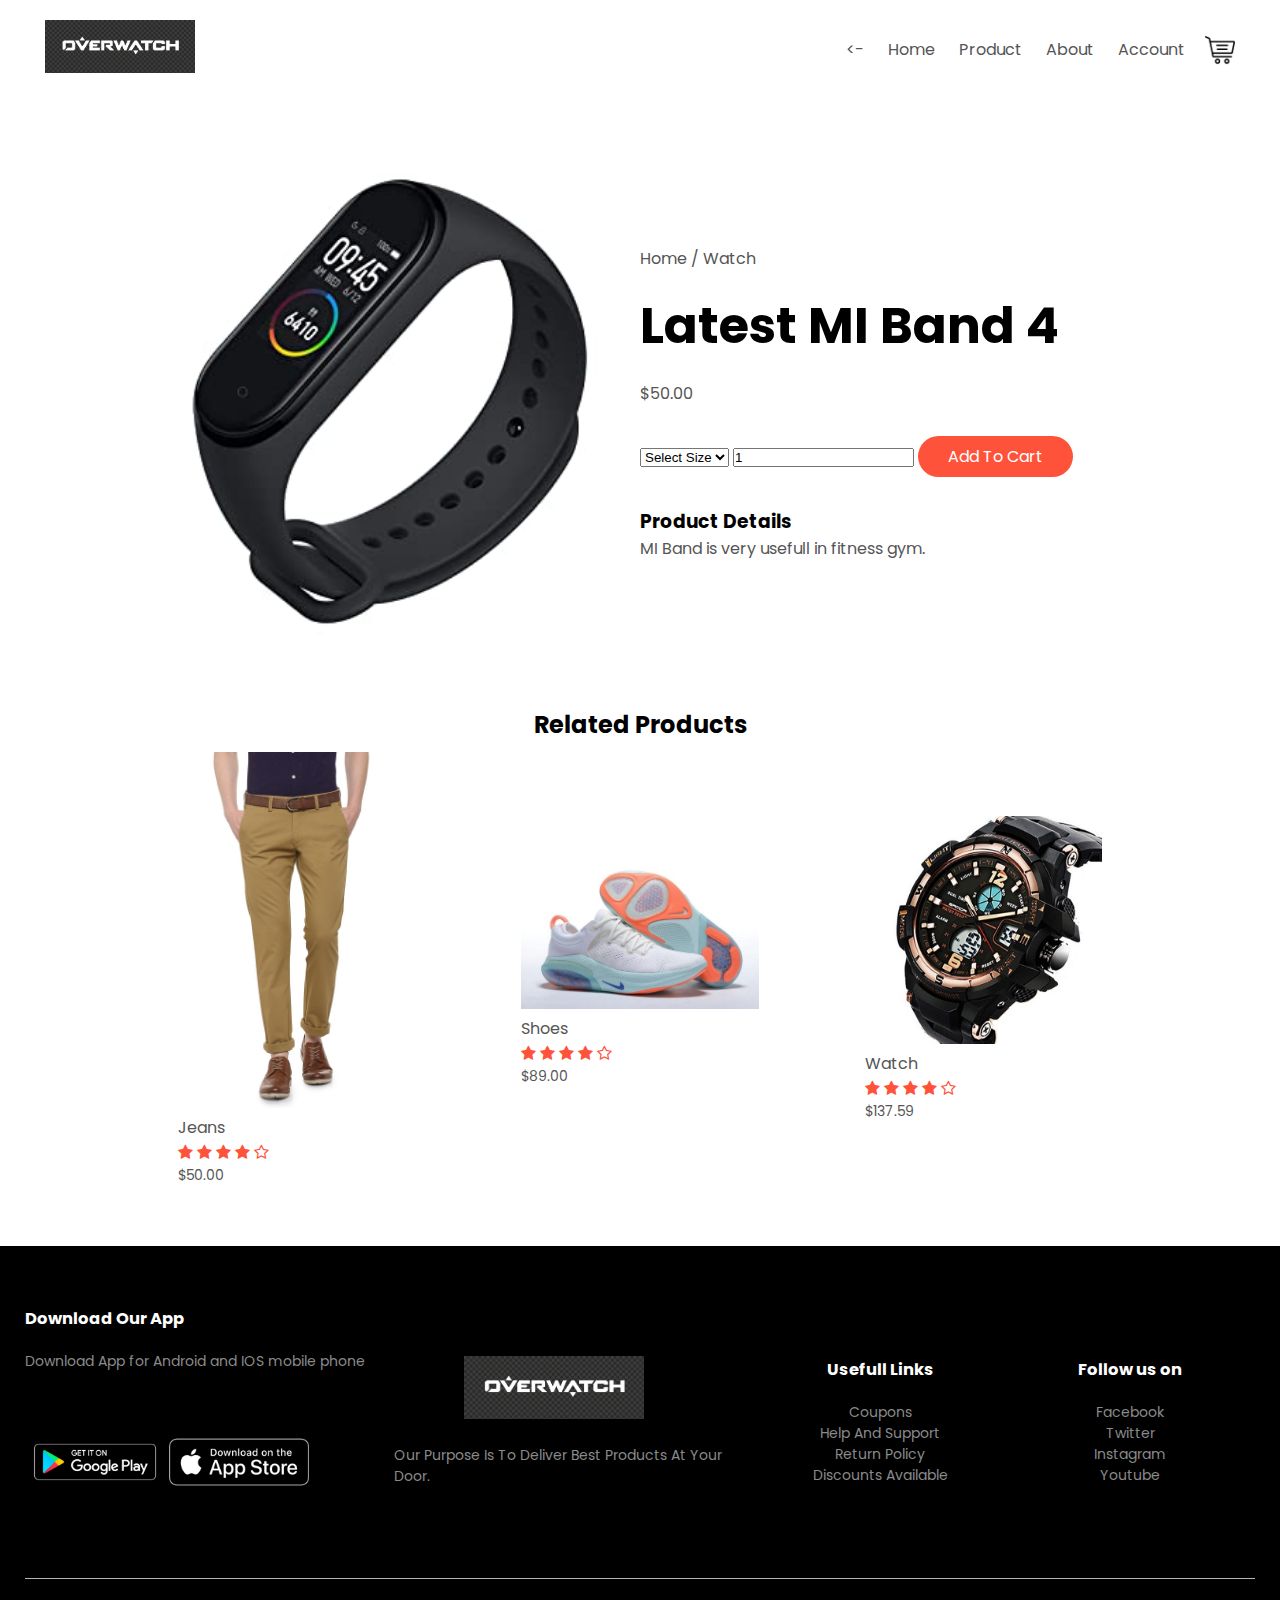
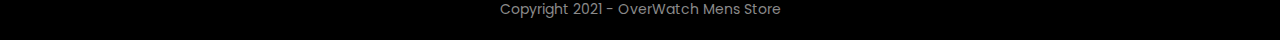
<file: exclusive.html>
<!DOCTYPE html>
<html>
<head>
	<meta charset="UTF-8">
	<meta name="viewport" content="width=device-width, intial-scale=1.0">

	<title>All Products - OverWatch</title>

	<link rel="stylesheet" href="style.css">
	<link rel="icon" href="logo.png">

	<link rel="preconnect" href="https://fonts.gstatic.com">
<link href="https://fonts.googleapis.com/css2?family=Poppins:wght@300;400;500;600;700&display=swap" rel="stylesheet">

<link rel="stylesheet" href="https://stackpath.bootstrapcdn.com/font-awesome/4.7.0/css/font-awesome.min.css">

</head>
<body background="#fff">

	
		<div class="container">
		
		<div class="navbar">
			<div class="logo">
				<img src="logo.png" width="150px">
			</div>
			<nav>
				<ul id="MenuItems">
					<li><a href=""><-</a></li>
					<li><a href="index.html">Home</a></li>
					<li><a href="products.html">Product</a></li>
					<li><a href="about.html">About</a></li>
					<li><a href="account.html">Account</a></li>
				</ul>
			</nav>
			<img src="court.png" width="30px" height="30px">
			<img src="menu.png" class="menu-icon" onclick="menutoggle()">
		</div>
		</div>
	
<!------ single product coding ---------->

	<div class="small-container">
		<div class="row">
			<div class="col-2">
				<img src="exclusive.jpg" width="500px;">
			</div>
			<div class="col-2">
				<p>Home / Watch</p>
				<h1>Latest MI Band 4</h1>
				<h4>$50.00</h4>
				<select class="single-product">
					<option>Select Size</option>
					<option>XXL</option>
					<option>XL</option>
					<option>L</option>
					<option>M</option>
					<option>S</option>
				</select>
				<input type="number" value="1" class="single-product">
				<a href="" class="btn"> Add To Cart</a>
				<h3>Product Details</h3>
				<p>MI Band is very usefull in fitness gym.</p>
			</div>
			<hr>
		</div>
	</div>

<h2>Related Products</h2>

<!--- done --->



	<div class="small-container">
		
		<div class="row">
			<div class="col-4">
				<a href="product-details.html">
				<img src="product-7.jpg">
				<h4>Jeans</h4>
				<div class="rating">
					<i class="fa fa-star"></i>
					<i class="fa fa-star"></i>
					<i class="fa fa-star"></i>
					<i class="fa fa-star"></i>
					<i class="fa fa-star-o"></i>
				</div>
				<p>$50.00</p>
				</a>
			</div>
			<div class="col-4">
				<a href="product-details-2.html">
				<img src="product-2.jpg">
				<h4>Shoes</h4>
				<div class="rating">
					<i class="fa fa-star"></i>
					<i class="fa fa-star"></i>
					<i class="fa fa-star"></i>
					<i class="fa fa-star"></i>
					<i class="fa fa-star-o"></i>
				</div>
				<p>$89.00</p>
				</a>
			</div>
			<div class="col-4">
				<a href="product-details-4.html">
				<img src="product-3.jpg">
				<h4>Watch</h4>
				<div class="rating">
					<i class="fa fa-star"></i>
					<i class="fa fa-star"></i>
					<i class="fa fa-star"></i>
					<i class="fa fa-star"></i>
					<i class="fa fa-star-o"></i>
				</div>
				<p>$137.59</p>
				</a>
			</div>
			
			
			
		</div>
		
	</div>



<!---------- footer -------->


	<div class="footer">
		<div class="container">
			<div class="row">
				<div class="footer-col-1">
					<h3>Download Our App</h3>
					<p>Download App for Android and IOS mobile phone</p>
					<div class="app-logo">
						<img src="playstore.png">
						<img src="appstore.png">
					</div>
				</div>
				<div class="footer-col-2">
					<img src="logo.png" width="150px">
					<p>Our Purpose Is To Deliver Best Products At Your Door. </p>
				</div>
				<div class="footer-col-3">
					<h3>Usefull Links</h3>
					<ul>
						<li>Coupons</li>
						<li>Help And Support</li>
						<li>Return Policy</li>
						<li>Discounts Available</li>
					</ul>
				</div>
				<div class="footer-col-4">
					<h3>Follow us on</h3>
					<ul>
						<li>Facebook</li>
						<li>Twitter</li>
						<li>Instagram</li>
						<li>Youtube</li>
					</ul>
				</div>
			</div>
			<hr>
			<p class="copyright">Copyright 2021 - OverWatch Mens Store</p>
		</div>
	</div>

<!----------- js toggle menu --------->

	<script>
		var MenuItems = document.getElementById("MenuItems");

		MenuItems.style.maxHeight = "0px";

		function menutoggle(){
			if(MenuItems.style.maxHeight == "0px")
				{
					MenuItems.style.maxHeight = "200px";
				}
				else{
					MenuItems.style.maxHeight = "0px";
				}
		}
	</script>




<style type="text/css">
	hr{
		border: none;
		color: black;
		height: 1px;
		margin: 20px 0;
	}
	h2{
		text-align: center;
	}
</style>


</body>
</html>
</file>
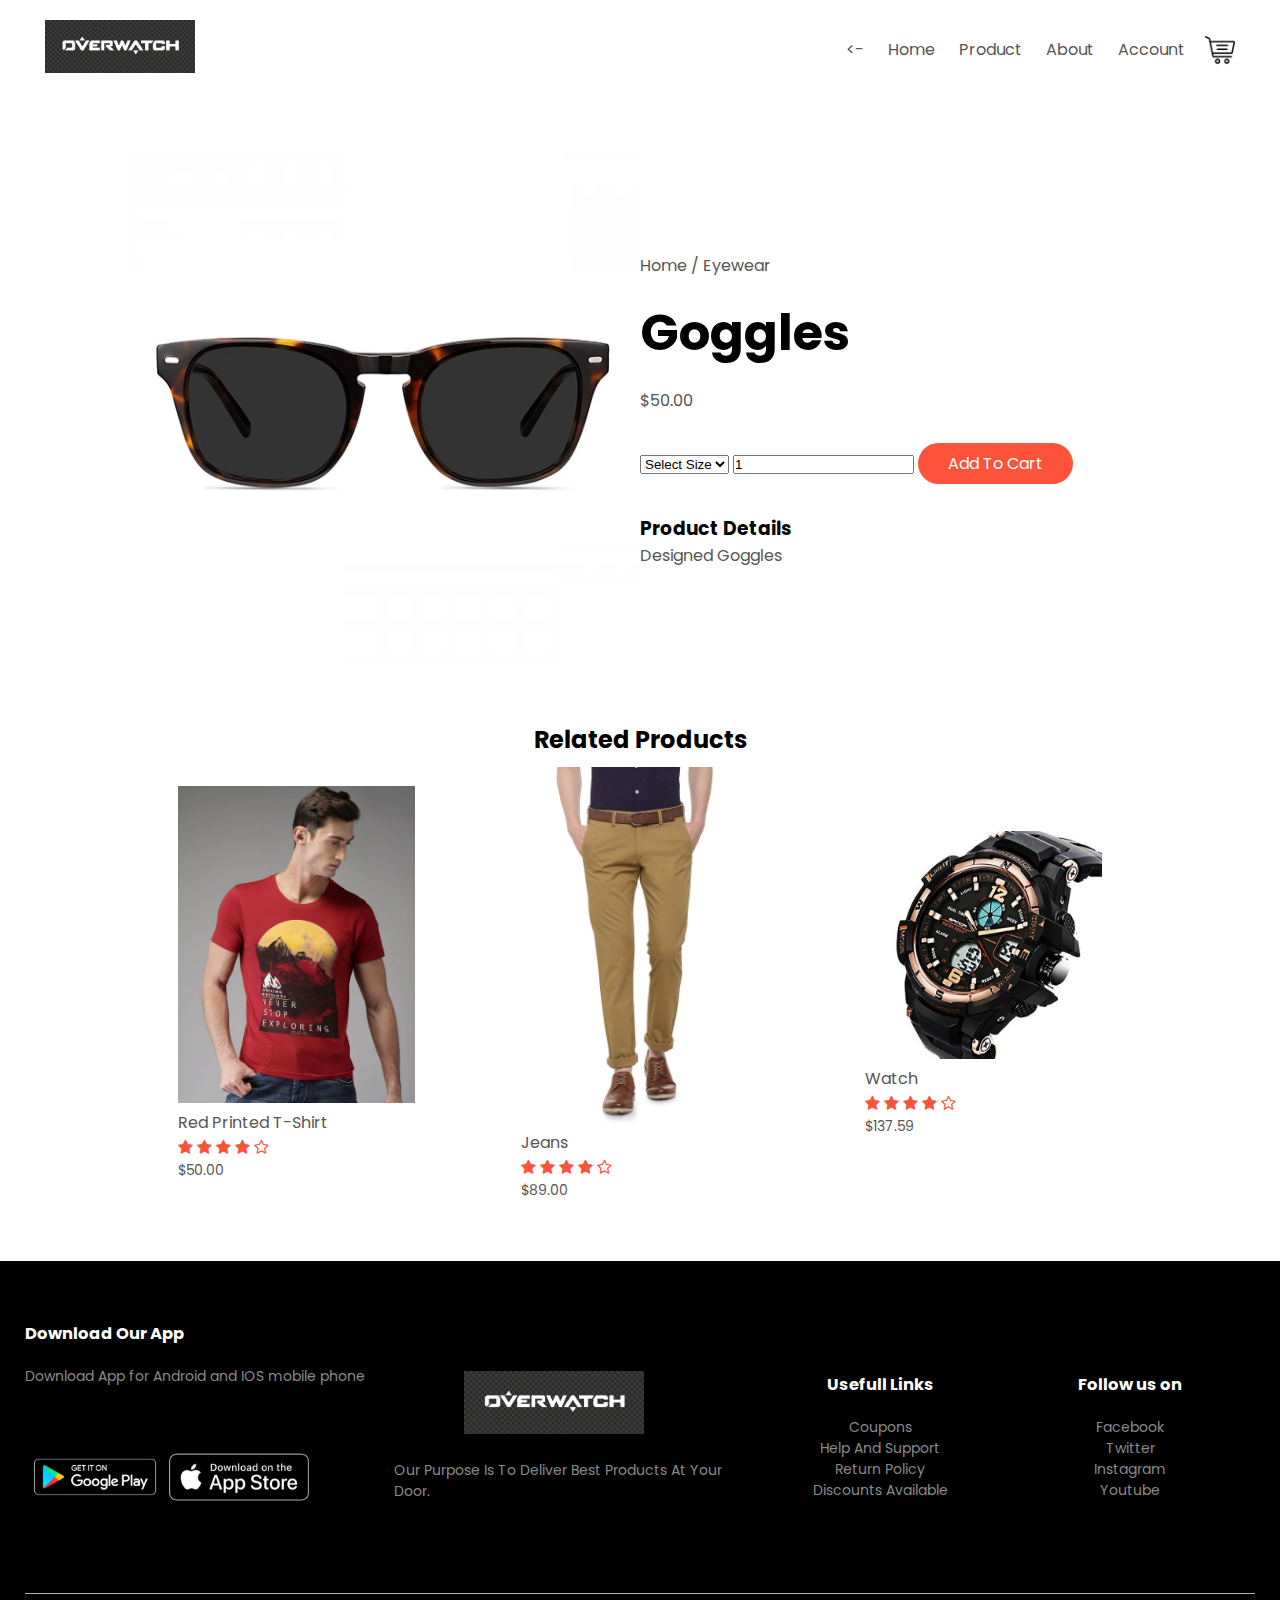
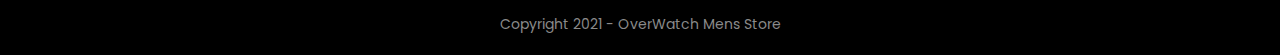
<file: goggle.html>
<!DOCTYPE html>
<html>
<head>
	<meta charset="UTF-8">
	<meta name="viewport" content="width=device-width, intial-scale=1.0">

	<title>All Products - OverWatch</title>

	<link rel="stylesheet" href="style.css">
	<link rel="icon" href="logo.png">

	<link rel="preconnect" href="https://fonts.gstatic.com">
<link href="https://fonts.googleapis.com/css2?family=Poppins:wght@300;400;500;600;700&display=swap" rel="stylesheet">

<link rel="stylesheet" href="https://stackpath.bootstrapcdn.com/font-awesome/4.7.0/css/font-awesome.min.css">

</head>
<body background="#fff">

	
		<div class="container">
		
		<div class="navbar">
			<div class="logo">
				<img src="logo.png" width="150px">
			</div>
			<nav>
				<ul id="MenuItems">
					<li><a href=""><-</a></li>
					<li><a href="index.html">Home</a></li>
					<li><a href="products.html">Product</a></li>
					<li><a href="about.html">About</a></li>
					<li><a href="account.html">Account</a></li>
				</ul>
			</nav>
			<img src="court.png" width="30px" height="30px">
			<img src="menu.png" class="menu-icon" onclick="menutoggle()">
		</div>
		</div>
	
<!------ single product coding ---------->

	<div class="small-container">
		<div class="row">
			<div class="col-2">
				<img src="product-4.jpg">
			</div>
			<div class="col-2">
				<p>Home / Eyewear</p>
				<h1>Goggles</h1>
				<h4>$50.00</h4>
				<select>
					<option>Select Size</option>
					<option>XXL</option>
					<option>XL</option>
					<option>L</option>
					<option>M</option>
					<option>S</option>
				</select>
				<input type="number" value="1">
				<a href="" class="btn"> Add To Cart</a>
				<h3>Product Details</h3>
				<p>Designed Goggles</p>
			</div>
			<hr>
		</div>
	</div>

<h2>Related Products</h2>

<!--- done --->



	<div class="small-container">
		
		<div class="row">
			<div class="col-4">
				<a href="product-details-3.html">
				<img src="product-1.jpg">
				<h4>Red Printed T-Shirt</h4>
				<div class="rating">
					<i class="fa fa-star"></i>
					<i class="fa fa-star"></i>
					<i class="fa fa-star"></i>
					<i class="fa fa-star"></i>
					<i class="fa fa-star-o"></i>
				</div>
				<p>$50.00</p>
				</a>
			</div>
			<div class="col-4">
				<a href="product-details.html">
				<img src="product-7.jpg">
				<h4>Jeans</h4>
				<div class="rating">
					<i class="fa fa-star"></i>
					<i class="fa fa-star"></i>
					<i class="fa fa-star"></i>
					<i class="fa fa-star"></i>
					<i class="fa fa-star-o"></i>
				</div>
				<p>$89.00</p>
				</a>
			</div>
			<div class="col-4">
				<a href="product-details-4.html">
				<img src="product-3.jpg">
				<h4>Watch</h4>
				<div class="rating">
					<i class="fa fa-star"></i>
					<i class="fa fa-star"></i>
					<i class="fa fa-star"></i>
					<i class="fa fa-star"></i>
					<i class="fa fa-star-o"></i>
				</div>
				<p>$137.59</p>
				</a>
			</div>
			
			
		</div>
		
	</div>



<!---------- footer -------->


	<div class="footer">
		<div class="container">
			<div class="row">
				<div class="footer-col-1">
					<h3>Download Our App</h3>
					<p>Download App for Android and IOS mobile phone</p>
					<div class="app-logo">
						<img src="playstore.png">
						<img src="appstore.png">
					</div>
				</div>
				<div class="footer-col-2">
					<img src="logo.png" width="150px">
					<p>Our Purpose Is To Deliver Best Products At Your Door. </p>
				</div>
				<div class="footer-col-3">
					<h3>Usefull Links</h3>
					<ul>
						<li>Coupons</li>
						<li>Help And Support</li>
						<li>Return Policy</li>
						<li>Discounts Available</li>
					</ul>
				</div>
				<div class="footer-col-4">
					<h3>Follow us on</h3>
					<ul>
						<li>Facebook</li>
						<li>Twitter</li>
						<li>Instagram</li>
						<li>Youtube</li>
					</ul>
				</div>
			</div>
			<hr>
			<p class="copyright">Copyright 2021 - OverWatch Mens Store</p>
		</div>
	</div>

<!----------- js toggle menu --------->

	<script>
		var MenuItems = document.getElementById("MenuItems");

		MenuItems.style.maxHeight = "0px";

		function menutoggle(){
			if(MenuItems.style.maxHeight == "0px")
				{
					MenuItems.style.maxHeight = "200px";
				}
				else{
					MenuItems.style.maxHeight = "0px";
				}
		}
	</script>




<style type="text/css">
	hr{
		border: none;
		color: black;
		height: 1px;
		margin: 20px 0;
	}
	h2{
		text-align: center;
	}
</style>


</body>
</html>
</file>
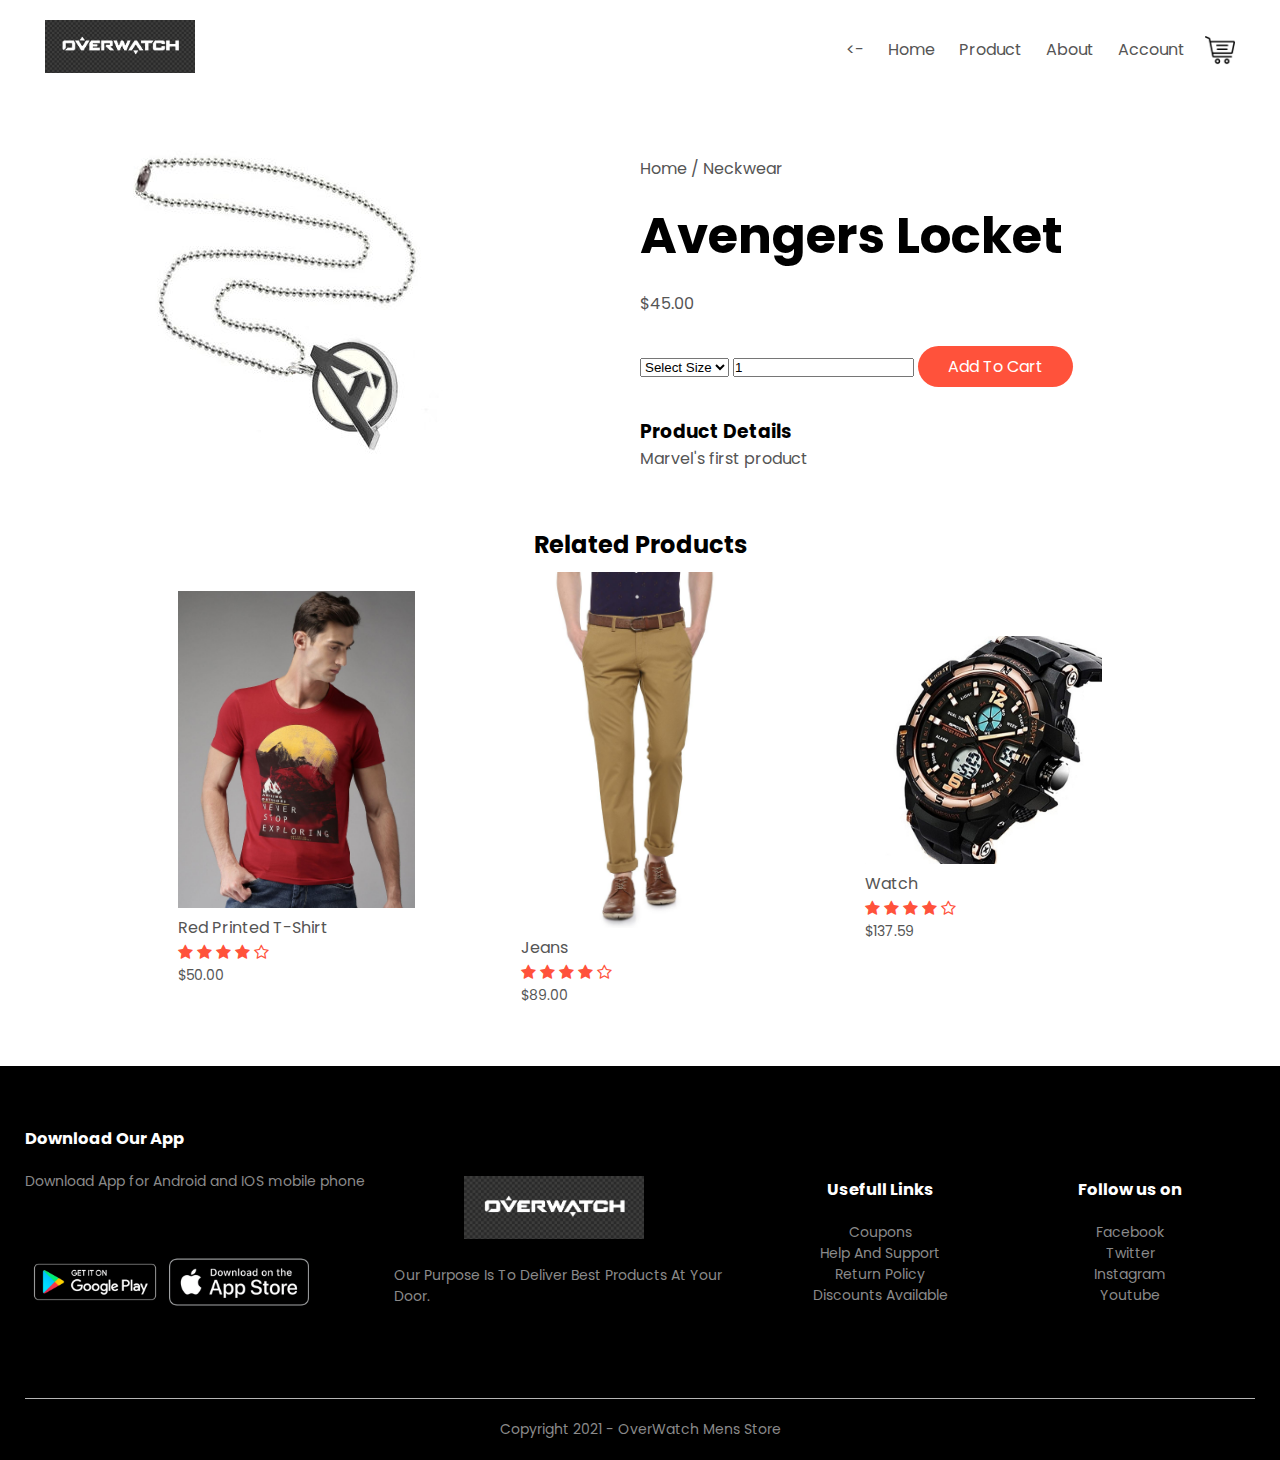
<file: locket.html>
<!DOCTYPE html>
<html>
<head>
	<meta charset="UTF-8">
	<meta name="viewport" content="width=device-width, intial-scale=1.0">

	<title>All Products - OverWatch</title>

	<link rel="stylesheet" href="style.css">
	<link rel="icon" href="logo.png">

	<link rel="preconnect" href="https://fonts.gstatic.com">
<link href="https://fonts.googleapis.com/css2?family=Poppins:wght@300;400;500;600;700&display=swap" rel="stylesheet">

<link rel="stylesheet" href="https://stackpath.bootstrapcdn.com/font-awesome/4.7.0/css/font-awesome.min.css">

</head>
<body background="#fff">

	
		<div class="container">
		
		<div class="navbar">
			<div class="logo">
				<img src="logo.png" width="150px">
			</div>
			<nav>
				<ul id="MenuItems">
					<li><a href=""><-</a></li>
					<li><a href="index.html">Home</a></li>
					<li><a href="products.html">Product</a></li>
					<li><a href="about.html">About</a></li>
					<li><a href="account.html">Account</a></li>
				</ul>
			</nav>
			<img src="court.png" width="30px" height="30px">
			<img src="menu.png" class="menu-icon" onclick="menutoggle()">
		</div>
		</div>
	
<!------ single product coding ---------->

	<div class="small-container">
		<div class="row">
			<div class="col-2">
				<img src="product-8.jpg">
			</div>
			<div class="col-2">
				<p>Home / Neckwear</p>
				<h1>Avengers Locket</h1>
				<h4>$45.00</h4>
				<select>
					<option>Select Size</option>
					<option>XXL</option>
					<option>XL</option>
					<option>L</option>
					<option>M</option>
					<option>S</option>
				</select>
				<input type="number" value="1">
				<a href="" class="btn"> Add To Cart</a>
				<h3>Product Details</h3>
				<p>Marvel's first product</p>
			</div>
			<hr>
		</div>
	</div>

<h2>Related Products</h2>

<!--- done --->



	<div class="small-container">
		
		<div class="row">
			<div class="col-4">
				<a href="product-details-3.html">
				<img src="product-1.jpg">
				<h4>Red Printed T-Shirt</h4>
				<div class="rating">
					<i class="fa fa-star"></i>
					<i class="fa fa-star"></i>
					<i class="fa fa-star"></i>
					<i class="fa fa-star"></i>
					<i class="fa fa-star-o"></i>
				</div>
				<p>$50.00</p>
				</a>
			</div>
			<div class="col-4">
				<a href="product-details.html">
				<img src="product-7.jpg">
				<h4>Jeans</h4>
				<div class="rating">
					<i class="fa fa-star"></i>
					<i class="fa fa-star"></i>
					<i class="fa fa-star"></i>
					<i class="fa fa-star"></i>
					<i class="fa fa-star-o"></i>
				</div>
				<p>$89.00</p>
				</a>
			</div>
			<div class="col-4">
				<a href="product-details-4.html">
				<img src="product-3.jpg">
				<h4>Watch</h4>
				<div class="rating">
					<i class="fa fa-star"></i>
					<i class="fa fa-star"></i>
					<i class="fa fa-star"></i>
					<i class="fa fa-star"></i>
					<i class="fa fa-star-o"></i>
				</div>
				<p>$137.59</p>
				</a>
			</div>
			
			
		</div>
		
	</div>



<!---------- footer -------->


	<div class="footer">
		<div class="container">
			<div class="row">
				<div class="footer-col-1">
					<h3>Download Our App</h3>
					<p>Download App for Android and IOS mobile phone</p>
					<div class="app-logo">
						<img src="playstore.png">
						<img src="appstore.png">
					</div>
				</div>
				<div class="footer-col-2">
					<img src="logo.png" width="150px">
					<p>Our Purpose Is To Deliver Best Products At Your Door. </p>
				</div>
				<div class="footer-col-3">
					<h3>Usefull Links</h3>
					<ul>
						<li>Coupons</li>
						<li>Help And Support</li>
						<li>Return Policy</li>
						<li>Discounts Available</li>
					</ul>
				</div>
				<div class="footer-col-4">
					<h3>Follow us on</h3>
					<ul>
						<li>Facebook</li>
						<li>Twitter</li>
						<li>Instagram</li>
						<li>Youtube</li>
					</ul>
				</div>
			</div>
			<hr>
			<p class="copyright">Copyright 2021 - OverWatch Mens Store</p>
		</div>
	</div>

<!----------- js toggle menu --------->

	<script>
		var MenuItems = document.getElementById("MenuItems");

		MenuItems.style.maxHeight = "0px";

		function menutoggle(){
			if(MenuItems.style.maxHeight == "0px")
				{
					MenuItems.style.maxHeight = "200px";
				}
				else{
					MenuItems.style.maxHeight = "0px";
				}
		}
	</script>




<style type="text/css">
	hr{
		border: none;
		color: black;
		height: 1px;
		margin: 20px 0;
	}
	h2{
		text-align: center;
	}
</style>


</body>
</html>
</file>
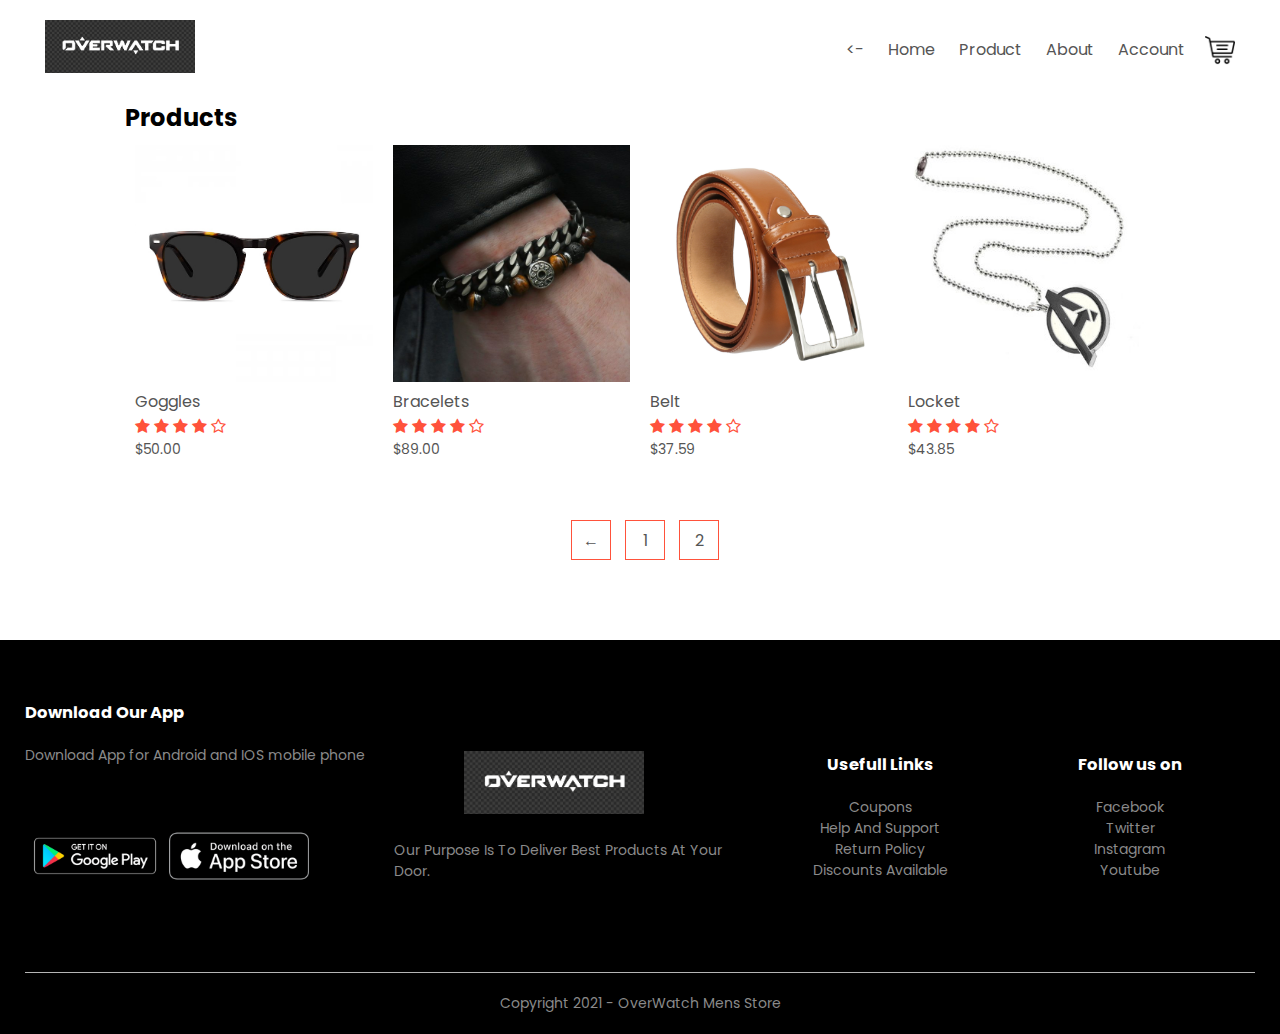
<file: product-2.html>
<!DOCTYPE html>
<html>
<head>
	<meta charset="UTF-8">
	<meta name="viewport" content="width=device-width, intial-scale=1.0">

	<title>All Products - OverWatch</title>

	<link rel="stylesheet" href="style.css">
	<link rel="icon" href="logo.png">

	<link rel="preconnect" href="https://fonts.gstatic.com">
<link href="https://fonts.googleapis.com/css2?family=Poppins:wght@300;400;500;600;700&display=swap" rel="stylesheet">

<link rel="stylesheet" href="https://stackpath.bootstrapcdn.com/font-awesome/4.7.0/css/font-awesome.min.css">

</head>
<body>

	
		<div class="container">
		
		<div class="navbar">
			<div class="logo">
				<img src="logo.png" width="150px">
			</div>
			<nav>
				<ul id="MenuItems">
					<li><a href=""><-</a></li>
					<li><a href="index.html">Home</a></li>
					<li><a href="">Product</a></li>
					<li><a href="about.html">About</a></li>
					<li><a href="account.html">Account</a></li>
				</ul>
			</nav>
			<img src="court.png" width="30px" height="30px">
			<img src="menu.png" class="menu-icon" onclick="menutoggle()">
		</div>

		





		</div>
	



	<div class="small-container">
		<h2 id="title">Products</h2>
		<div class="row">
			<div class="col-4">
				<a href="goggle.html">
				<img src="product-4.jpg">
				<h4>Goggles</h4>
				<div class="rating">
					<i class="fa fa-star"></i>
					<i class="fa fa-star"></i>
					<i class="fa fa-star"></i>
					<i class="fa fa-star"></i>
					<i class="fa fa-star-o"></i>
				</div>
				<p>$50.00</p>
				</a>
			</div>
			<div class="col-4">
				<a href="bracelet.html">
				<img src="product-5.jpg">
				<h4>Bracelets</h4>
				<div class="rating">
					<i class="fa fa-star"></i>
					<i class="fa fa-star"></i>
					<i class="fa fa-star"></i>
					<i class="fa fa-star"></i>
					<i class="fa fa-star-o"></i>
				</div>
				<p>$89.00</p>
				</a>
			</div>
			<div class="col-4">
				<a href="belt.html">
				<img src="product-6.jpg">
				<h4>Belt</h4>
				<div class="rating">
					<i class="fa fa-star"></i>
					<i class="fa fa-star"></i>
					<i class="fa fa-star"></i>
					<i class="fa fa-star"></i>
					<i class="fa fa-star-o"></i>
				</div>
				<p>$37.59</p>
				</a>
			</div>
			<div class="col-4">
				<a href="locket.html">
				<img src="product-8.jpg">
				<h4>Locket</h4>
				<div class="rating">
					<i class="fa fa-star"></i>
					<i class="fa fa-star"></i>
					<i class="fa fa-star"></i>
					<i class="fa fa-star"></i>
					<i class="fa fa-star-o"></i>
				</div>
				<p>$43.85</p>
				</a>
			</div>
			<div class="page-btn">
				<a href="products.html"><span>←</span></a>
				<a href="products.html"><span>1</span></a>
				<a href="product-2.html"><span>2</span></a>
			</div>
		</div>
		
	</div>



<!---------- footer -------->


	<div class="footer">
		<div class="container">
			<div class="row">
				<div class="footer-col-1">
					<h3>Download Our App</h3>
					<p>Download App for Android and IOS mobile phone</p>
					<div class="app-logo">
						<img src="playstore.png">
						<img src="appstore.png">
					</div>
				</div>
				<div class="footer-col-2">
					<img src="logo.png" width="150px">
					<p>Our Purpose Is To Deliver Best Products At Your Door. </p>
				</div>
				<div class="footer-col-3">
					<h3>Usefull Links</h3>
					<ul>
						<li>Coupons</li>
						<li>Help And Support</li>
						<li>Return Policy</li>
						<li>Discounts Available</li>
					</ul>
				</div>
				<div class="footer-col-4">
					<h3>Follow us on</h3>
					<ul>
						<li>Facebook</li>
						<li>Twitter</li>
						<li>Instagram</li>
						<li>Youtube</li>
					</ul>
				</div>
			</div>
			<hr>
			<p class="copyright">Copyright 2021 - OverWatch Mens Store</p>
		</div>
	</div>

<!----------- js toggle menu --------->

	<script>
		var MenuItems = document.getElementById("MenuItems");

		MenuItems.style.maxHeight = "0px";

		function menutoggle(){
			if(MenuItems.style.maxHeight == "0px")
				{
					MenuItems.style.maxHeight = "200px";
				}
				else{
					MenuItems.style.maxHeight = "0px";
				}
		}
	</script>







</body>
</html>
</file>
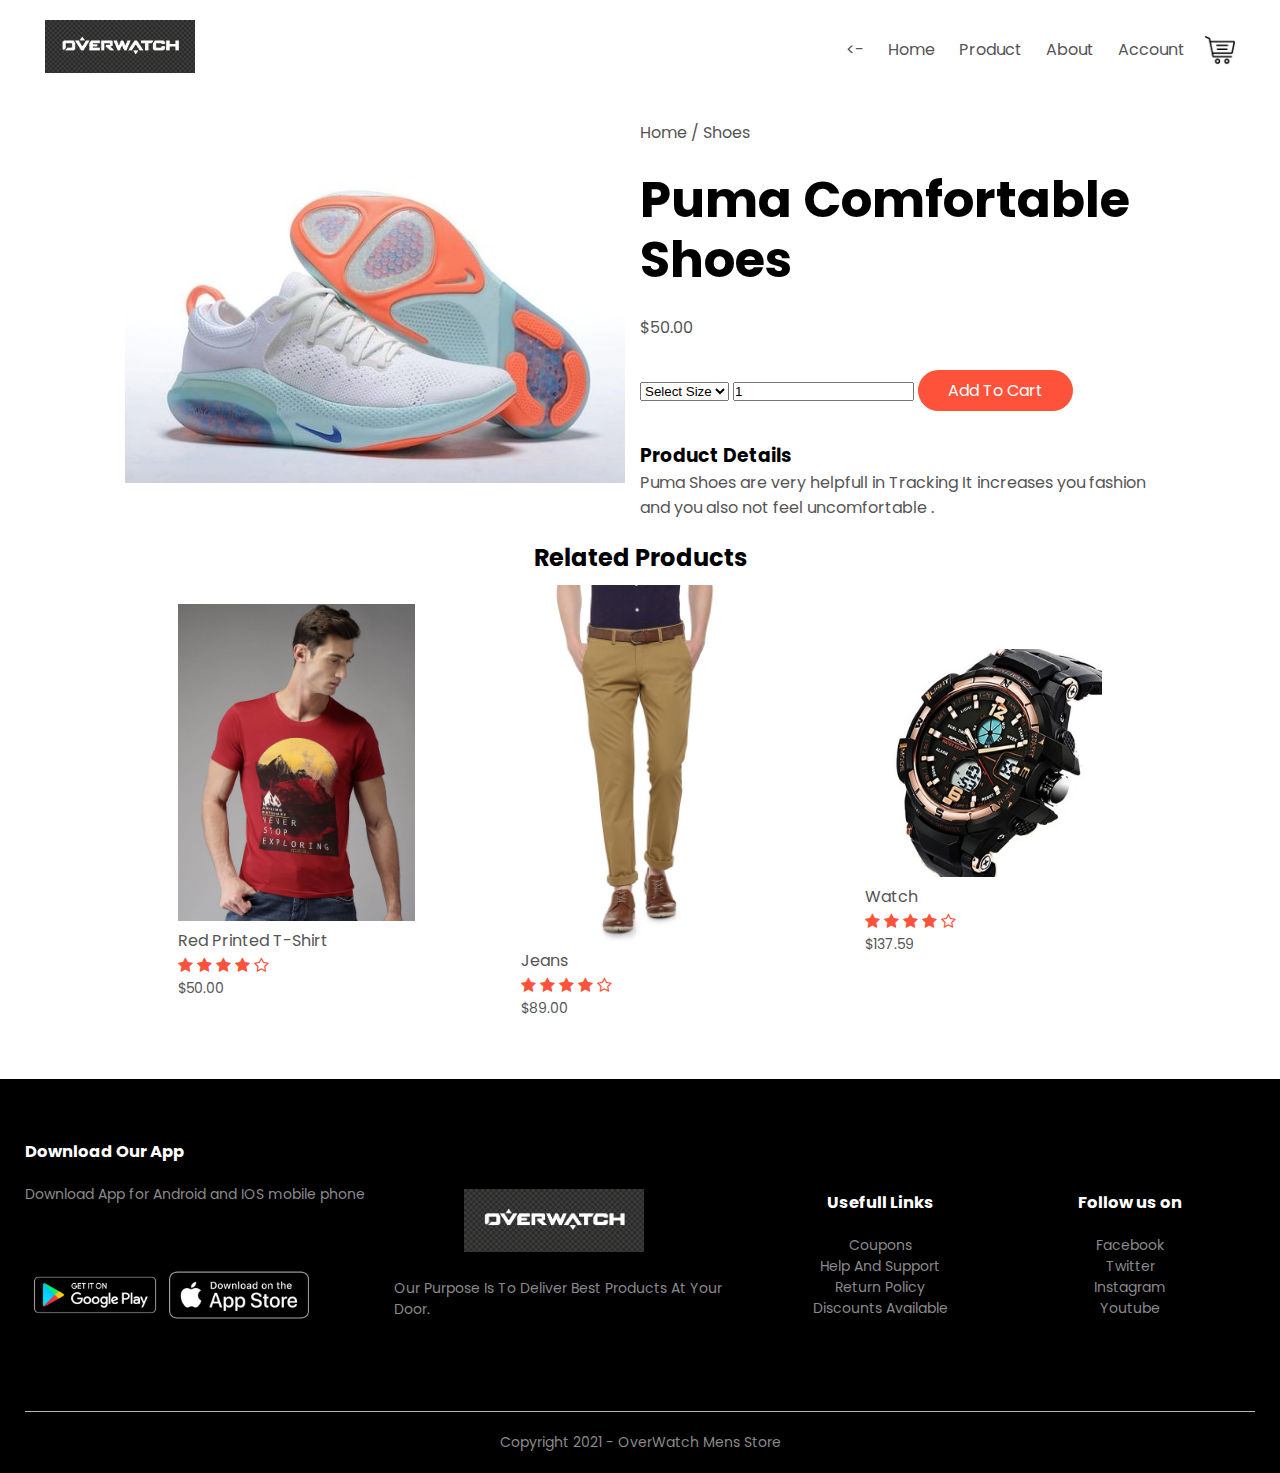
<file: product-details-2.html>
<!DOCTYPE html>
<html>
<head>
	<meta charset="UTF-8">
	<meta name="viewport" content="width=device-width, intial-scale=1.0">

	<title>All Products - OverWatch</title>

	<link rel="stylesheet" href="style.css">
	<link rel="icon" href="logo.png">

	<link rel="preconnect" href="https://fonts.gstatic.com">
<link href="https://fonts.googleapis.com/css2?family=Poppins:wght@300;400;500;600;700&display=swap" rel="stylesheet">

<link rel="stylesheet" href="https://stackpath.bootstrapcdn.com/font-awesome/4.7.0/css/font-awesome.min.css">

</head>
<body background="#fff">

	
		<div class="container">
		
		<div class="navbar">
			<div class="logo">
				<img src="logo.png" width="150px">
			</div>
			<nav>
				<ul id="MenuItems">
					<li><a href=""><-</a></li>
					<li><a href="index.html">Home</a></li>
					<li><a href="products.html">Product</a></li>
					<li><a href="about.html">About</a></li>
					<li><a href="account.html">Account</a></li>
				</ul>
			</nav>
			<img src="court.png" width="30px" height="30px">
			<img src="menu.png" class="menu-icon" onclick="menutoggle()">
		</div>
		</div>
	
<!------ single product coding ---------->

	<div class="small-container">
		<div class="row">
			<div class="col-2">
				<img src="product-2.jpg">
			</div>
			<div class="col-2">
				<p>Home / Shoes</p>
				<h1> Puma Comfortable Shoes</h1>
				<h4>$50.00</h4>
				<select>
					<option>Select Size</option>
					<option>XXL</option>
					<option>XL</option>
					<option>L</option>
					<option>M</option>
					<option>S</option>
				</select>
				<input type="number" value="1">
				<a href="" class="btn"> Add To Cart</a>
				<h3>Product Details</h3>
				<p>Puma Shoes are very helpfull in Tracking It increases you fashion and you also not feel uncomfortable .</p>
			</div>
			<hr>
		</div>
	</div>

<h2>Related Products</h2>

<!--- done --->



	<div class="small-container">
		
		<div class="row">
			<div class="col-4">
				<a href="product-details-3.html">
				<img src="product-1.jpg">
				<h4>Red Printed T-Shirt</h4>
				<div class="rating">
					<i class="fa fa-star"></i>
					<i class="fa fa-star"></i>
					<i class="fa fa-star"></i>
					<i class="fa fa-star"></i>
					<i class="fa fa-star-o"></i>
				</div>
				<p>$50.00</p>
				</a>
			</div>
			<div class="col-4">
				<a href="product-details.html">
				<img src="product-7.jpg">
				<h4>Jeans</h4>
				<div class="rating">
					<i class="fa fa-star"></i>
					<i class="fa fa-star"></i>
					<i class="fa fa-star"></i>
					<i class="fa fa-star"></i>
					<i class="fa fa-star-o"></i>
				</div>
				<p>$89.00</p>
				</a>
			</div>
			<div class="col-4">
				<a href="product-details-4.html">
				<img src="product-3.jpg">
				<h4>Watch</h4>
				<div class="rating">
					<i class="fa fa-star"></i>
					<i class="fa fa-star"></i>
					<i class="fa fa-star"></i>
					<i class="fa fa-star"></i>
					<i class="fa fa-star-o"></i>
				</div>
				<p>$137.59</p>
				</a>
			</div>
			
			
		</div>
		
	</div>



<!---------- footer -------->


	<div class="footer">
		<div class="container">
			<div class="row">
				<div class="footer-col-1">
					<h3>Download Our App</h3>
					<p>Download App for Android and IOS mobile phone</p>
					<div class="app-logo">
						<img src="playstore.png">
						<img src="appstore.png">
					</div>
				</div>
				<div class="footer-col-2">
					<img src="logo.png" width="150px">
					<p>Our Purpose Is To Deliver Best Products At Your Door. </p>
				</div>
				<div class="footer-col-3">
					<h3>Usefull Links</h3>
					<ul>
						<li>Coupons</li>
						<li>Help And Support</li>
						<li>Return Policy</li>
						<li>Discounts Available</li>
					</ul>
				</div>
				<div class="footer-col-4">
					<h3>Follow us on</h3>
					<ul>
						<li>Facebook</li>
						<li>Twitter</li>
						<li>Instagram</li>
						<li>Youtube</li>
					</ul>
				</div>
			</div>
			<hr>
			<p class="copyright">Copyright 2021 - OverWatch Mens Store</p>
		</div>
	</div>

<!----------- js toggle menu --------->

	<script>
		var MenuItems = document.getElementById("MenuItems");

		MenuItems.style.maxHeight = "0px";

		function menutoggle(){
			if(MenuItems.style.maxHeight == "0px")
				{
					MenuItems.style.maxHeight = "200px";
				}
				else{
					MenuItems.style.maxHeight = "0px";
				}
		}
	</script>




<style type="text/css">
	hr{
		border: none;
		color: black;
		height: 1px;
		margin: 20px 0;
	}
	h2{
		text-align: center;
	}
</style>


</body>
</html>
</file>
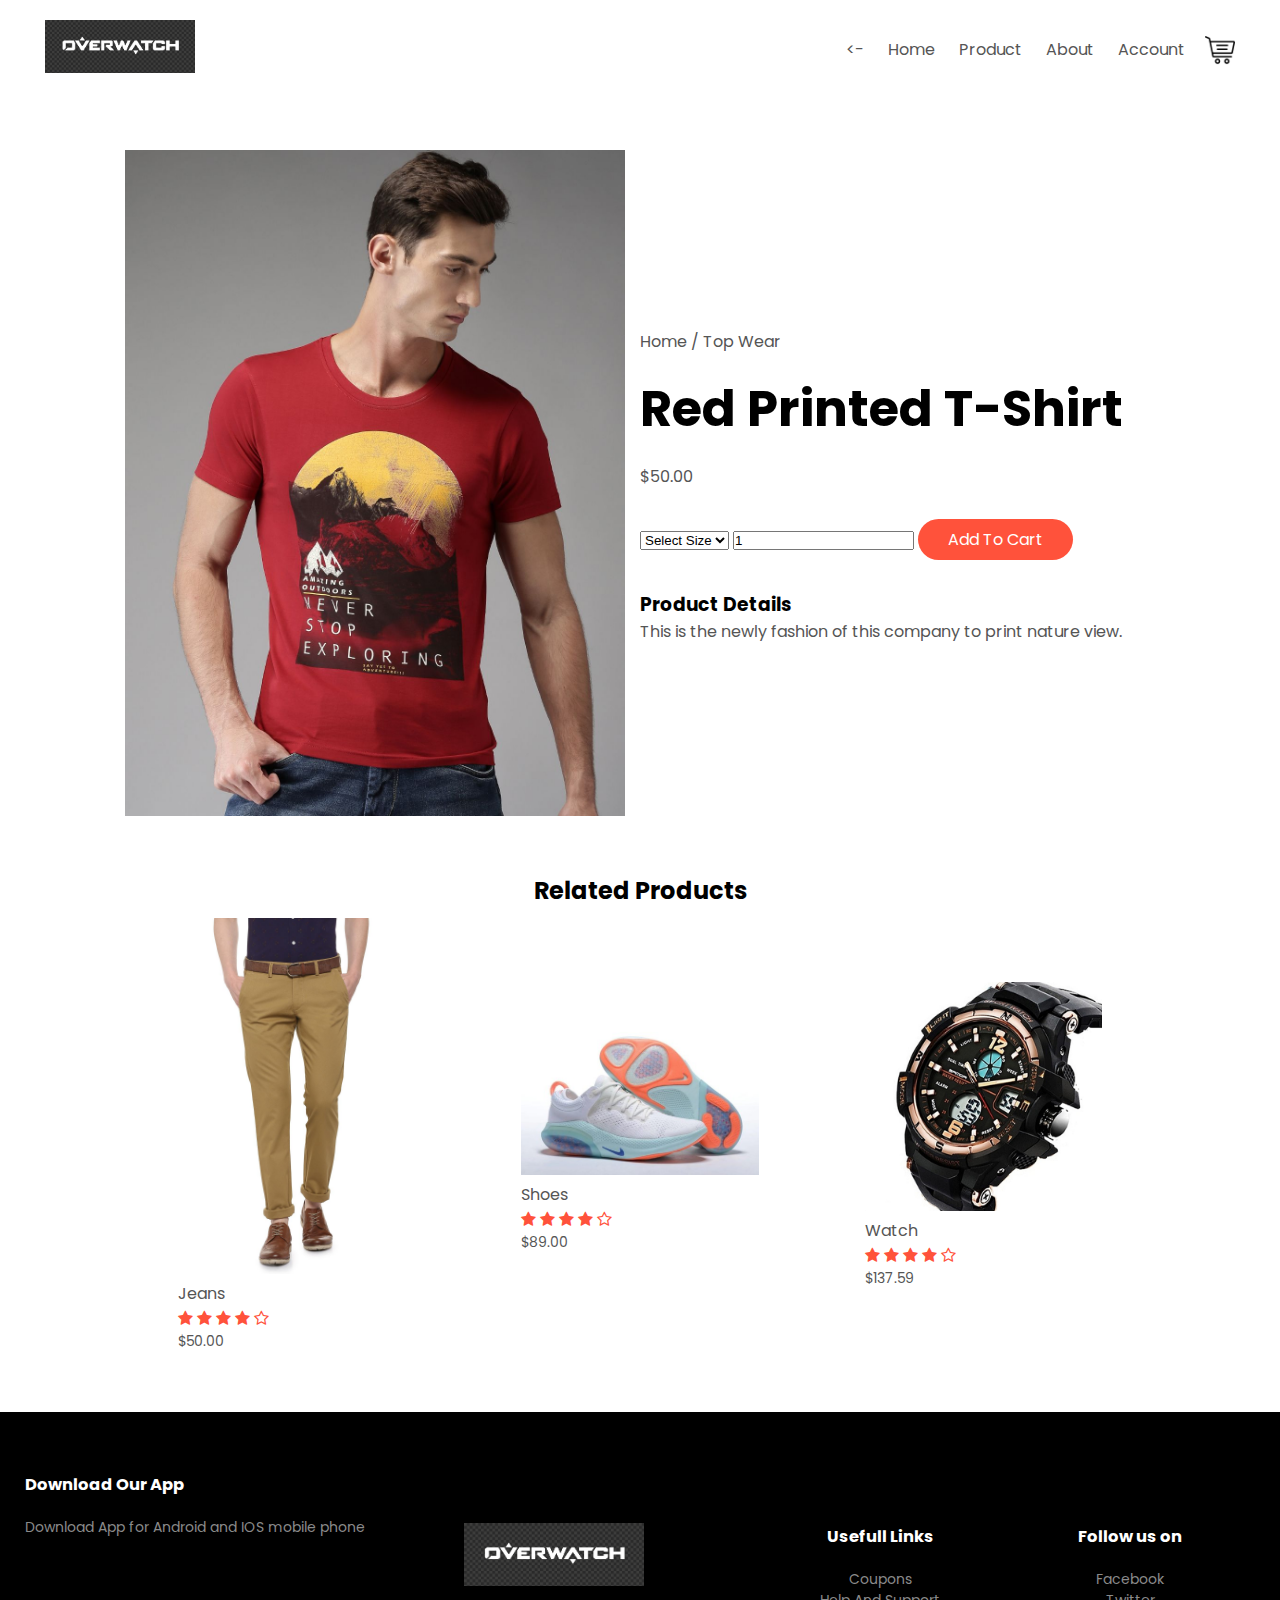
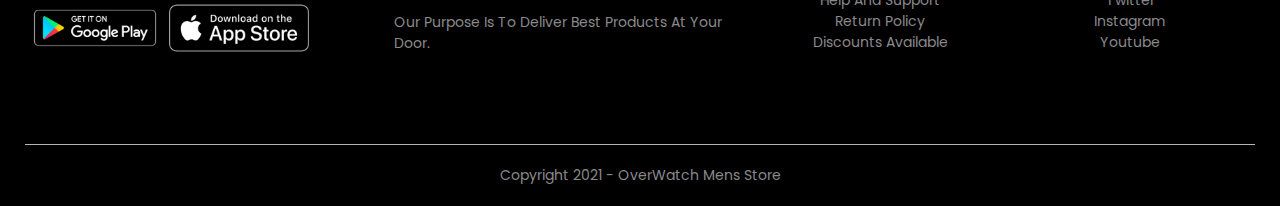
<file: product-details-3.html>
<!DOCTYPE html>
<html>
<head>
	<meta charset="UTF-8">
	<meta name="viewport" content="width=device-width, intial-scale=1.0">

	<title>All Products - OverWatch</title>

	<link rel="stylesheet" href="style.css">
	<link rel="icon" href="logo.png">

	<link rel="preconnect" href="https://fonts.gstatic.com">
<link href="https://fonts.googleapis.com/css2?family=Poppins:wght@300;400;500;600;700&display=swap" rel="stylesheet">

<link rel="stylesheet" href="https://stackpath.bootstrapcdn.com/font-awesome/4.7.0/css/font-awesome.min.css">

</head>
<body background="#fff">

	
		<div class="container">
		
		<div class="navbar">
			<div class="logo">
				<img src="logo.png" width="150px">
			</div>
			<nav>
				<ul id="MenuItems">
					<li><a href=""><-</a></li>
					<li><a href="index.html">Home</a></li>
					<li><a href="products.html">Product</a></li>
					<li><a href="about.html">About</a></li>
					<li><a href="account.html">Account</a></li>
				</ul>
			</nav>
			<img src="court.png" width="30px" height="30px">
			<img src="menu.png" class="menu-icon" onclick="menutoggle()">
		</div>
		</div>
	
<!------ single product coding ---------->

	<div class="small-container">
		<div class="row">
			<div class="col-2">
				<img src="product-1.jpg" width="500px">
			</div>
			<div class="col-2">
				<p>Home / Top Wear</p>
				<h1> Red Printed T-Shirt</h1>
				<h4>$50.00</h4>
				<select>
					<option>Select Size</option>
					<option>XXL</option>
					<option>XL</option>
					<option>L</option>
					<option>M</option>
					<option>S</option>
				</select>
				<input type="number" value="1">
				<a href="" class="btn"> Add To Cart</a>
				<h3>Product Details</h3>
				<p>This is the newly fashion of this company to print nature view.</p>
			</div>
			<hr>
		</div>
	</div>

<h2>Related Products</h2>

<!--- done --->



	<div class="small-container">
		
		<div class="row">
			<div class="col-4">
				<a href="product-details.html">
				<img src="product-7.jpg">
				<h4>Jeans</h4>
				<div class="rating">
					<i class="fa fa-star"></i>
					<i class="fa fa-star"></i>
					<i class="fa fa-star"></i>
					<i class="fa fa-star"></i>
					<i class="fa fa-star-o"></i>
				</div>
				<p>$50.00</p>
				</a>
			</div>
			<div class="col-4">
				<a href="product-details-2.html">
				<img src="product-2.jpg">
				<h4>Shoes</h4>
				<div class="rating">
					<i class="fa fa-star"></i>
					<i class="fa fa-star"></i>
					<i class="fa fa-star"></i>
					<i class="fa fa-star"></i>
					<i class="fa fa-star-o"></i>
				</div>
				<p>$89.00</p>
				</a>
			</div>
			<div class="col-4">
				<a href="product-details-4.html">
				<img src="product-3.jpg">
				<h4>Watch</h4>
				<div class="rating">
					<i class="fa fa-star"></i>
					<i class="fa fa-star"></i>
					<i class="fa fa-star"></i>
					<i class="fa fa-star"></i>
					<i class="fa fa-star-o"></i>
				</div>
				<p>$137.59</p>
				</a>
			</div>
			
			
			
		</div>
		
	</div>



<!---------- footer -------->


	<div class="footer">
		<div class="container">
			<div class="row">
				<div class="footer-col-1">
					<h3>Download Our App</h3>
					<p>Download App for Android and IOS mobile phone</p>
					<div class="app-logo">
						<img src="playstore.png">
						<img src="appstore.png">
					</div>
				</div>
				<div class="footer-col-2">
					<img src="logo.png" width="150px">
					<p>Our Purpose Is To Deliver Best Products At Your Door. </p>
				</div>
				<div class="footer-col-3">
					<h3>Usefull Links</h3>
					<ul>
						<li>Coupons</li>
						<li>Help And Support</li>
						<li>Return Policy</li>
						<li>Discounts Available</li>
					</ul>
				</div>
				<div class="footer-col-4">
					<h3>Follow us on</h3>
					<ul>
						<li>Facebook</li>
						<li>Twitter</li>
						<li>Instagram</li>
						<li>Youtube</li>
					</ul>
				</div>
			</div>
			<hr>
			<p class="copyright">Copyright 2021 - OverWatch Mens Store</p>
		</div>
	</div>

<!----------- js toggle menu --------->

	<script>
		var MenuItems = document.getElementById("MenuItems");

		MenuItems.style.maxHeight = "0px";

		function menutoggle(){
			if(MenuItems.style.maxHeight == "0px")
				{
					MenuItems.style.maxHeight = "200px";
				}
				else{
					MenuItems.style.maxHeight = "0px";
				}
		}
	</script>




<style type="text/css">
	hr{
		border: none;
		color: black;
		height: 1px;
		margin: 20px 0;
	}
	h2{
		text-align: center;
	}
</style>


</body>
</html>
</file>
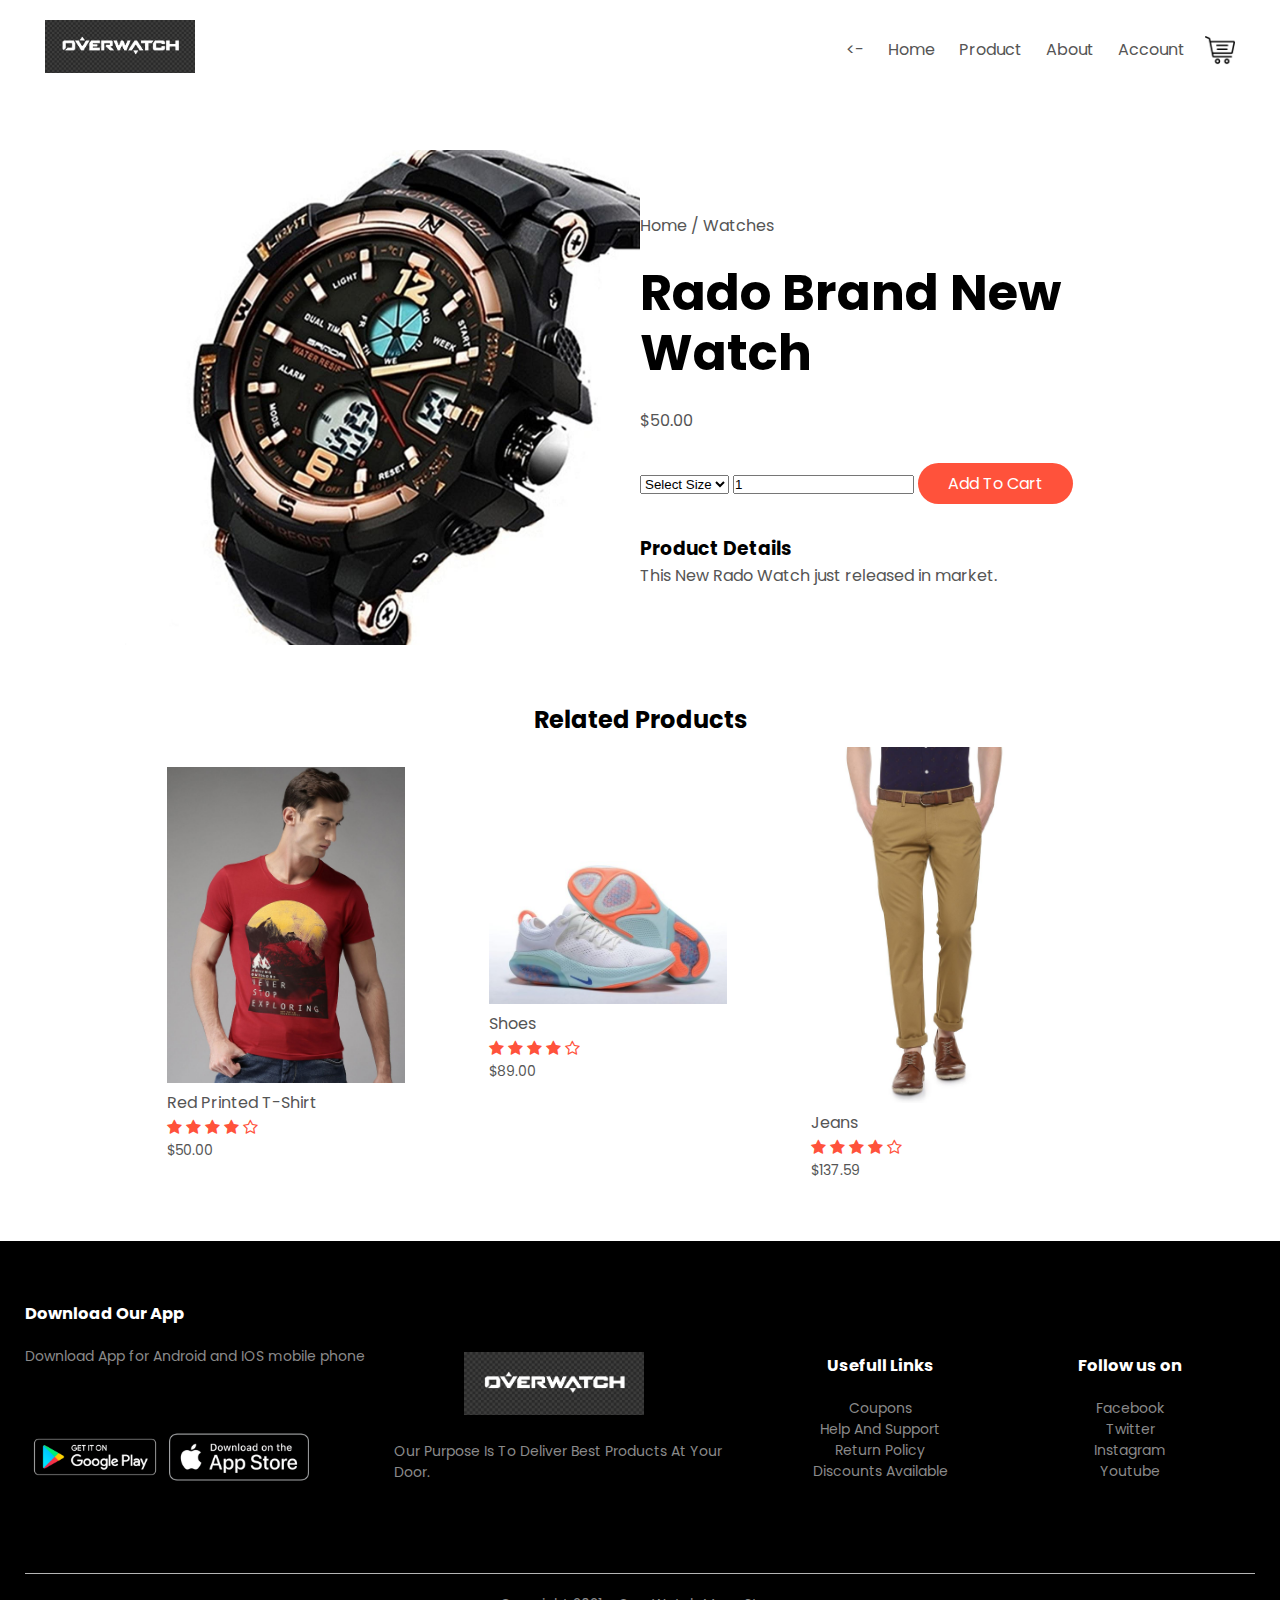
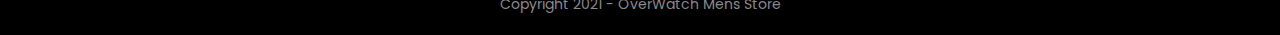
<file: product-details-4.html>
<!DOCTYPE html>
<html>
<head>
	<meta charset="UTF-8">
	<meta name="viewport" content="width=device-width, intial-scale=1.0">

	<title>All Products - OverWatch</title>
	<link rel="icon" href="logo.png">

	<link rel="stylesheet" href="style.css">

	<link rel="preconnect" href="https://fonts.gstatic.com">
<link href="https://fonts.googleapis.com/css2?family=Poppins:wght@300;400;500;600;700&display=swap" rel="stylesheet">

<link rel="stylesheet" href="https://stackpath.bootstrapcdn.com/font-awesome/4.7.0/css/font-awesome.min.css">

</head>
<body background="#fff">

	
		<div class="container">
		
		<div class="navbar">
			<div class="logo">
				<img src="logo.png" width="150px">
			</div>
			<nav>
				<ul id="MenuItems">
					<li><a href=""><-</a></li>
					<li><a href="index.html">Home</a></li>
					<li><a href="products.html">Product</a></li>
					<li><a href="about.html">About</a></li>
					<li><a href="account.html">Account</a></li>
				</ul>
			</nav>
			<img src="court.png" width="30px" height="30px">
			<img src="menu.png" class="menu-icon" onclick="menutoggle()">
		</div>
		</div>
	
<!------ single product coding ---------->

	<div class="small-container">
		<div class="row">
			<div class="col-2">
				<img src="product-3.jpg">
			</div>
			<div class="col-2">
				<p>Home / Watches</p>
				<h1>Rado Brand New Watch</h1>
				<h4>$50.00</h4>
				<select>
					<option>Select Size</option>
					<option>XXL</option>
					<option>XL</option>
					<option>L</option>
					<option>M</option>
					<option>S</option>
				</select>
				<input type="number" value="1">
				<a href="" class="btn"> Add To Cart</a>
				<h3>Product Details</h3>
				<p>This New Rado Watch just released in market.</p>
			</div>
			<hr>
		</div>
	</div>

<h2>Related Products</h2>

<!--- done --->



	<div class="small-container">
		
		<div class="row">
			<div class="col-4">
				<a href="product-details-3.html">
				<img src="product-1.jpg">
				<h4>Red Printed T-Shirt</h4>
				<div class="rating">
					<i class="fa fa-star"></i>
					<i class="fa fa-star"></i>
					<i class="fa fa-star"></i>
					<i class="fa fa-star"></i>
					<i class="fa fa-star-o"></i>
				</div>
				<p>$50.00</p>
				</a>
			</div>
			<div class="col-4">
				<a href="product-details-2.html">
				<img src="product-2.jpg">
				<h4>Shoes</h4>
				<div class="rating">
					<i class="fa fa-star"></i>
					<i class="fa fa-star"></i>
					<i class="fa fa-star"></i>
					<i class="fa fa-star"></i>
					<i class="fa fa-star-o"></i>
				</div>
				<p>$89.00</p>
				</a>
			</div>
			<div class="col-4">
				<a href="product-details.html">
				<img src="product-7.jpg">
				<h4>Jeans</h4>
				<div class="rating">
					<i class="fa fa-star"></i>
					<i class="fa fa-star"></i>
					<i class="fa fa-star"></i>
					<i class="fa fa-star"></i>
					<i class="fa fa-star-o"></i>
				</div>
				<p>$137.59</p>
			</div>
			
			
		</div>
		
	</div>



<!---------- footer -------->


	<div class="footer">
		<div class="container">
			<div class="row">
				<div class="footer-col-1">
					<h3>Download Our App</h3>
					<p>Download App for Android and IOS mobile phone</p>
					<div class="app-logo">
						<img src="playstore.png">
						<img src="appstore.png">
					</div>
				</div>
				<div class="footer-col-2">
					<img src="logo.png" width="150px">
					<p>Our Purpose Is To Deliver Best Products At Your Door. </p>
				</div>
				<div class="footer-col-3">
					<h3>Usefull Links</h3>
					<ul>
						<li>Coupons</li>
						<li>Help And Support</li>
						<li>Return Policy</li>
						<li>Discounts Available</li>
					</ul>
				</div>
				<div class="footer-col-4">
					<h3>Follow us on</h3>
					<ul>
						<li>Facebook</li>
						<li>Twitter</li>
						<li>Instagram</li>
						<li>Youtube</li>
					</ul>
				</div>
			</div>
			<hr>
			<p class="copyright">Copyright 2021 - OverWatch Mens Store</p>
		</div>
	</div>

<!----------- js toggle menu --------->

	<script>
		var MenuItems = document.getElementById("MenuItems");

		MenuItems.style.maxHeight = "0px";

		function menutoggle(){
			if(MenuItems.style.maxHeight == "0px")
				{
					MenuItems.style.maxHeight = "200px";
				}
				else{
					MenuItems.style.maxHeight = "0px";
				}
		}
	</script>




<style type="text/css">
	hr{
		border: none;
		color: black;
		height: 1px;
		margin: 20px 0;
	}
	h2{
		text-align: center;
	}
</style>


</body>
</html>
</file>
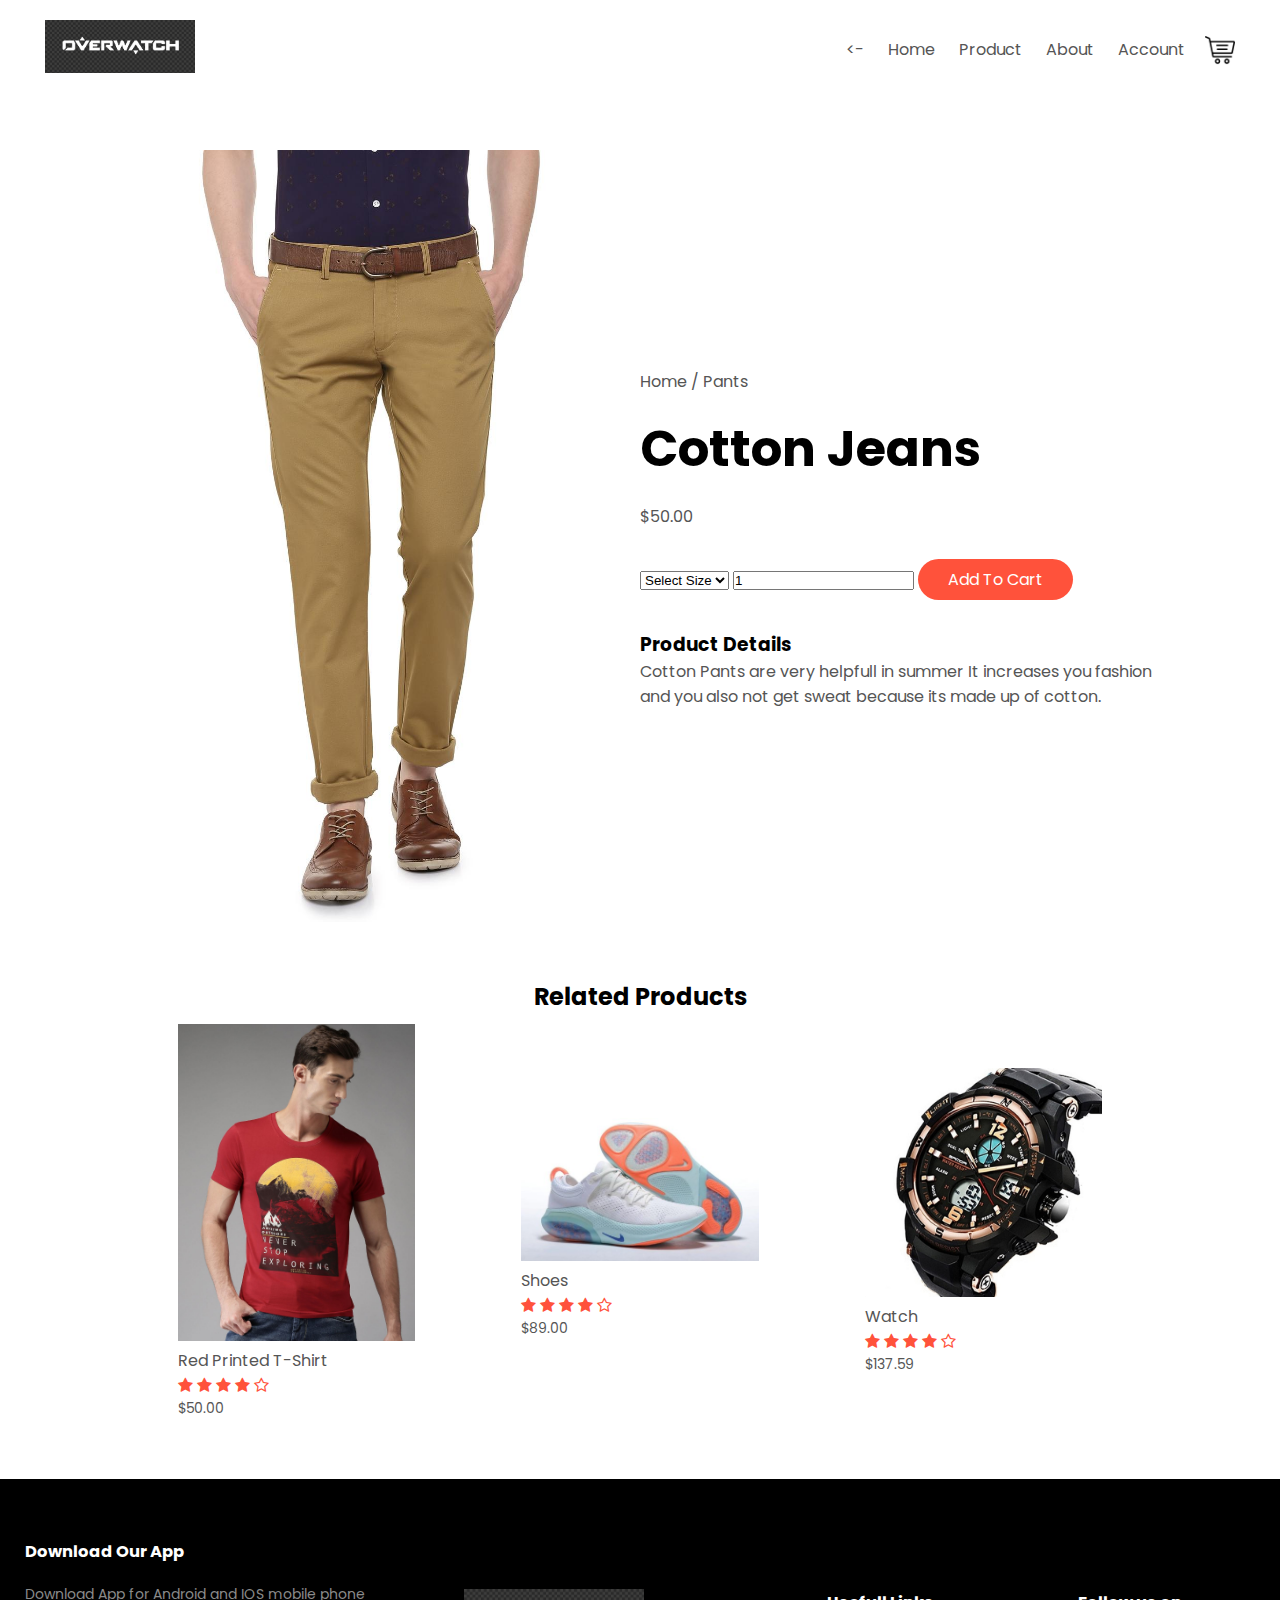
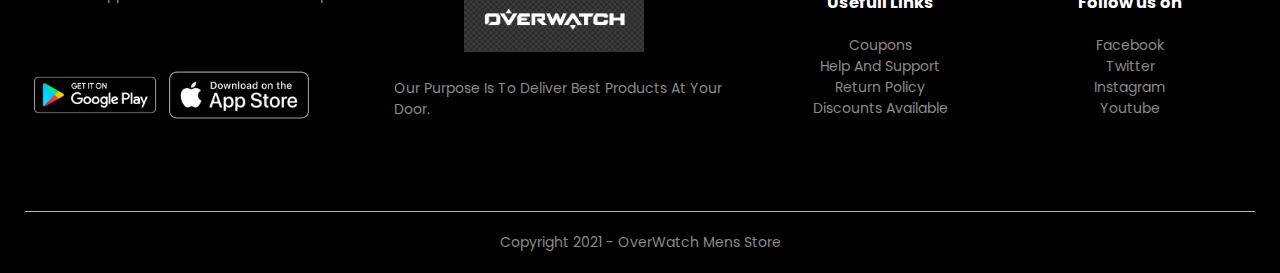
<file: product-details.html>
<!DOCTYPE html>
<html>
<head>
	<meta charset="UTF-8">
	<meta name="viewport" content="width=device-width, intial-scale=1.0">

	<title>All Products - OverWatch</title>
	<link rel="icon" href="logo.png">

	<link rel="stylesheet" href="style.css">

	<link rel="preconnect" href="https://fonts.gstatic.com">
<link href="https://fonts.googleapis.com/css2?family=Poppins:wght@300;400;500;600;700&display=swap" rel="stylesheet">

<link rel="stylesheet" href="https://stackpath.bootstrapcdn.com/font-awesome/4.7.0/css/font-awesome.min.css">

</head>
<body background="#fff">

	
		<div class="container">
		
		<div class="navbar">
			<div class="logo">
				<img src="logo.png" width="150px">
			</div>
			<nav>
				<ul id="MenuItems">
					<li><a href=""><-</a></li>
					<li><a href="index.html">Home</a></li>
					<li><a href="products.html">Product</a></li>
					<li><a href="about.html">About</a></li>
					<li><a href="account.html">Account</a></li>
				</ul>
			</nav>
			<img src="court.png" width="30px" height="30px">
			<img src="menu.png" class="menu-icon" onclick="menutoggle()">
		</div>
		</div>
	
<!------ single product coding ---------->

	<div class="small-container">
		<div class="row">
			<div class="col-2">
				<img src="product-7.jpg">
			</div>
			<div class="col-2">
				<p>Home / Pants</p>
				<h1>Cotton Jeans</h1>
				<h4>$50.00</h4>
				<select>
					<option>Select Size</option>
					<option>XXL</option>
					<option>XL</option>
					<option>L</option>
					<option>M</option>
					<option>S</option>
				</select>
				<input type="number" value="1">
				<a href="" class="btn"> Add To Cart</a>
				<h3>Product Details</h3>
				<p>Cotton Pants are very helpfull in summer It increases you fashion and you also not get sweat because its made up of cotton.</p>
			</div>
			<hr>
		</div>
	</div>

<h2>Related Products</h2>

<!--- done --->



	<div class="small-container">
		
		<div class="row">
			<div class="col-4">
				<a href="product-details-3.html">
				<img src="product-1.jpg">
				<h4>Red Printed T-Shirt</h4>
				<div class="rating">
					<i class="fa fa-star"></i>
					<i class="fa fa-star"></i>
					<i class="fa fa-star"></i>
					<i class="fa fa-star"></i>
					<i class="fa fa-star-o"></i>
				</div>
				<p>$50.00</p>
				</a>
			</div>
			<div class="col-4">
				<a href="product-details-2.html">
				<img src="product-2.jpg">
				<h4>Shoes</h4>
				<div class="rating">
					<i class="fa fa-star"></i>
					<i class="fa fa-star"></i>
					<i class="fa fa-star"></i>
					<i class="fa fa-star"></i>
					<i class="fa fa-star-o"></i>
				</div>
				<p>$89.00</p>
				</a>
			</div>
			<div class="col-4">
				<a href="product-details-4.html">
				<img src="product-3.jpg">
				<h4>Watch</h4>
				<div class="rating">
					<i class="fa fa-star"></i>
					<i class="fa fa-star"></i>
					<i class="fa fa-star"></i>
					<i class="fa fa-star"></i>
					<i class="fa fa-star-o"></i>
				</div>
				<p>$137.59</p>
				</a>
			</div>
			
			
		</div>
		
	</div>



<!---------- footer -------->


	<div class="footer">
		<div class="container">
			<div class="row">
				<div class="footer-col-1">
					<h3>Download Our App</h3>
					<p>Download App for Android and IOS mobile phone</p>
					<div class="app-logo">
						<img src="playstore.png">
						<img src="appstore.png">
					</div>
				</div>
				<div class="footer-col-2">
					<img src="logo.png" width="150px">
					<p>Our Purpose Is To Deliver Best Products At Your Door. </p>
				</div>
				<div class="footer-col-3">
					<h3>Usefull Links</h3>
					<ul>
						<li>Coupons</li>
						<li>Help And Support</li>
						<li>Return Policy</li>
						<li>Discounts Available</li>
					</ul>
				</div>
				<div class="footer-col-4">
					<h3>Follow us on</h3>
					<ul>
						<li>Facebook</li>
						<li>Twitter</li>
						<li>Instagram</li>
						<li>Youtube</li>
					</ul>
				</div>
			</div>
			<hr>
			<p class="copyright">Copyright 2021 - OverWatch Mens Store</p>
		</div>
	</div>

<!----------- js toggle menu --------->

	<script>
		var MenuItems = document.getElementById("MenuItems");

		MenuItems.style.maxHeight = "0px";

		function menutoggle(){
			if(MenuItems.style.maxHeight == "0px")
				{
					MenuItems.style.maxHeight = "200px";
				}
				else{
					MenuItems.style.maxHeight = "0px";
				}
		}
	</script>




<style type="text/css">
	hr{
		border: none;
		color: black;
		height: 1px;
		margin: 20px 0;
	}
	h2{
		text-align: center;
	}
</style>


</body>
</html>
</file>
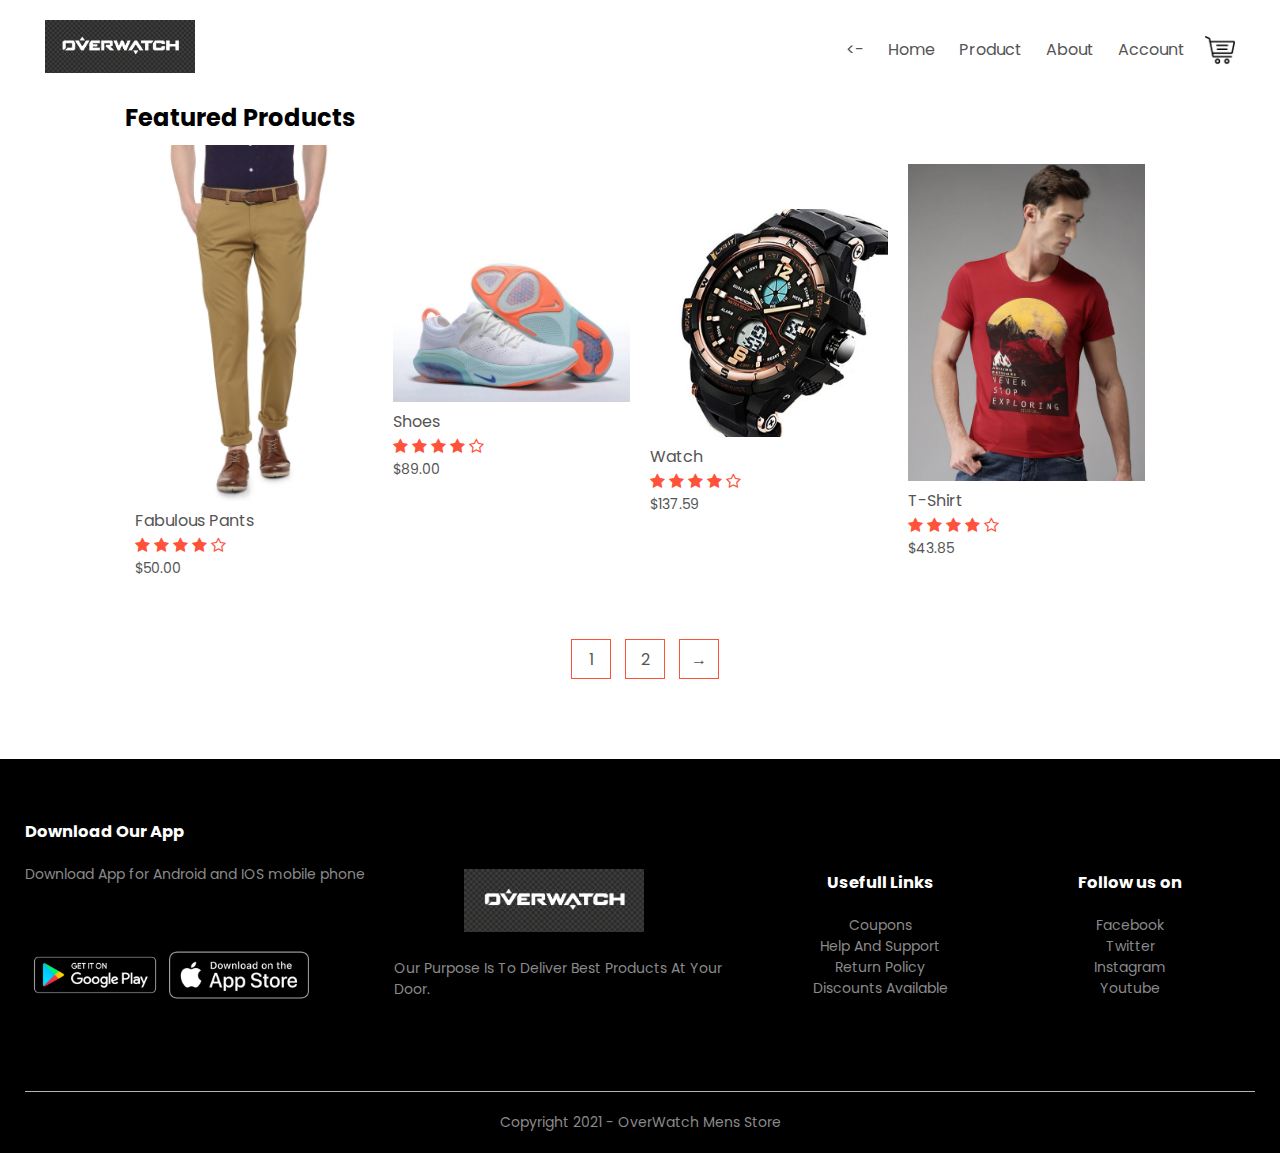
<file: products.html>
<!DOCTYPE html>
<html>
<head>
	<meta charset="UTF-8">
	<meta name="viewport" content="width=device-width, intial-scale=1.0">

	<title>All Products - OverWatch</title>

	<link rel="stylesheet" href="style.css">
	<link rel="icon" href="logo.png">

	<link rel="preconnect" href="https://fonts.gstatic.com">
<link href="https://fonts.googleapis.com/css2?family=Poppins:wght@300;400;500;600;700&display=swap" rel="stylesheet">

<link rel="stylesheet" href="https://stackpath.bootstrapcdn.com/font-awesome/4.7.0/css/font-awesome.min.css">

</head>
<body>

	
		<div class="container">
		
		<div class="navbar">
			<div class="logo">
				<img src="logo.png" width="150px">
			</div>
			<nav>
				<ul id="MenuItems">
					<li><a href=""><-</a></li>
					<li><a href="index.html">Home</a></li>
					<li><a href="">Product</a></li>
					<li><a href="about.html">About</a></li>
					<li><a href="account.html">Account</a></li>
				</ul>
			</nav>
			<img src="court.png" width="30px" height="30px">
			<img src="menu.png" class="menu-icon" onclick="menutoggle()">
		</div>

		





		</div>
	



	<div class="small-container">
		<h2 id="title">Featured Products</h2>
		<div class="row">
			<div class="col-4">
				<a href="product-details.html">
				<img src="product-7.jpg">
				<h4>Fabulous Pants</h4>
				<div class="rating">
					<i class="fa fa-star"></i>
					<i class="fa fa-star"></i>
					<i class="fa fa-star"></i>
					<i class="fa fa-star"></i>
					<i class="fa fa-star-o"></i>
				</div>
				<p>$50.00</p>
				</a>
			</div>
			<div class="col-4">
				<a href="product-details-2.html">
				<img src="product-2.jpg">
				<h4>Shoes</h4>
				<div class="rating">
					<i class="fa fa-star"></i>
					<i class="fa fa-star"></i>
					<i class="fa fa-star"></i>
					<i class="fa fa-star"></i>
					<i class="fa fa-star-o"></i>
				</div>
				<p>$89.00</p>
				</a>
			</div>
			<div class="col-4">
				<a href="product-details-4.html">
				<img src="product-3.jpg">
				<h4>Watch</h4>
				<div class="rating">
					<i class="fa fa-star"></i>
					<i class="fa fa-star"></i>
					<i class="fa fa-star"></i>
					<i class="fa fa-star"></i>
					<i class="fa fa-star-o"></i>
				</div>
				<p>$137.59</p>
				</a>
			</div>
			<div class="col-4">
				<a href="product-details-3.html">
				<img src="product-1.jpg">
				<h4>T-Shirt</h4>
				<div class="rating">
					<i class="fa fa-star"></i>
					<i class="fa fa-star"></i>
					<i class="fa fa-star"></i>
					<i class="fa fa-star"></i>
					<i class="fa fa-star-o"></i>
				</div>
				<p>$43.85</p>
				</a>
			</div>
			<div class="page-btn">
				<a href="products.html"><span>1</span></a>
				<a href="product-2.html"><span>2</span></a>
				<a href="product-2.html"><span>&#8594;</span></a>
			</div>
		</div>
		
	</div>



<!---------- footer -------->


	<div class="footer">
		<div class="container">
			<div class="row">
				<div class="footer-col-1">
					<h3>Download Our App</h3>
					<p>Download App for Android and IOS mobile phone</p>
					<div class="app-logo">
						<img src="playstore.png">
						<img src="appstore.png">
					</div>
				</div>
				<div class="footer-col-2">
					<img src="logo.png" width="150px">
					<p>Our Purpose Is To Deliver Best Products At Your Door. </p>
				</div>
				<div class="footer-col-3">
					<h3>Usefull Links</h3>
					<ul>
						<li>Coupons</li>
						<li>Help And Support</li>
						<li>Return Policy</li>
						<li>Discounts Available</li>
					</ul>
				</div>
				<div class="footer-col-4">
					<h3>Follow us on</h3>
					<ul>
						<li>Facebook</li>
						<li>Twitter</li>
						<li>Instagram</li>
						<li>Youtube</li>
					</ul>
				</div>
			</div>
			<hr>
			<p class="copyright">Copyright 2021 - OverWatch Mens Store</p>
		</div>
	</div>

<!----------- js toggle menu --------->

	<script>
		var MenuItems = document.getElementById("MenuItems");

		MenuItems.style.maxHeight = "0px";

		function menutoggle(){
			if(MenuItems.style.maxHeight == "0px")
				{
					MenuItems.style.maxHeight = "200px";
				}
				else{
					MenuItems.style.maxHeight = "0px";
				}
		}
	</script>







</body>
</html>
</file>
<file: style.css>
*{
	margin: 0;
	padding: 0;
	box-sizing: border-box;
}
body{
	font-family: 'Poppins', sans-serif;
}
.navbar{
	display: flex;
	align-items: center;
	padding: 20px;
}
nav{
	flex: 1;
	text-align: right;
}
nav ul{
	display: inline-block;
	list-style-type: none;
}
nav ul li{
	display: inline-block;
	margin-right: 20px;
}
a{
	text-decoration: none;
	color: #555;
}
p{
	color: #555;
}
.container{
	max-width: 1300px;
	margin: auto;
	padding-left: 25px;
	padding-right: 25px;
}
.row{
	display: flex;
	align-items: center;
	flex-wrap: wrap;
	justify-content: space-around;
}
.col-2{
	flex-basis: 50%;
	min-width: 300px;
}
.col-2 img{
	max-width: 100%;
	padding: 50px 0;
}
.col-2 h1{
	font-size: 50px;
	line-height: 60px;
	margin: 25px 0;
}
.btn{
	display: inline-block;
	background: #ff523b;
	color: #fff;
	padding: 8px 30px ;
	margin: 30px 0;
	border-radius: 30px;
	transition: background 0.5s;
}
.btn:hover{
	background: #563434;
}
.header{
	background: radial-gradient(#fff,#ffd6d6);
}
.header .row{
	margin-top: 70px;
}
.categories{
	margin: 70px 0;
}
.col-3 img{
	margin-top: 10px;
	margin-left: 0px;
	width: 300px;
	height: 500px;
}
.small-container{
	max-width: 1080px;
	margin: auto;
	padding-left: 25px;
	padding-right: 25px;
}
.col-4{
	flex-basis: 25%;
	padding: 10px;
	min-width: 200px;
	margin-bottom: 50px;
	transition: transform 0.5s;
}
.col-4 img{
	width: 100%;
}
#title{
	align-content: center;
	position: relative;
}
h4{
	color: #555;
	font-weight: normal;
}
.col-4 p{
	font-size: 14px;
}
.rating .fa{
	color: #ff523b;
}
.col-4:hover{
	transform: translateY(-5px);
}

/*---------------------offer-------------------------*/

.offer{
	background: radial-gradient(#fff,#ffd6d6);
	margin-top: 80px;
	padding: 30px 0;
}
.col-2 .offer-img{
	padding: 50px;
}
small{
	color: #555;
}

/*---------------------testimonial-------------------------*/


.testimonial{
	padding-top: 100px;
}
.testimonial .col-3{
	text-align: center;
	padding: 40px 20px;
	box-shadow: 0 0 20px 0px rgba(0,0,0,0.1);
	cursor: pointer;
	transition: transform 0.5s;
}
.testimonial .col-3 img{
	width: 50px;
	margin-top: 20px;
	border-radius: 50%;
}
.testimonial .col-3:hover{
	transform: translateY(-10px);
}

/*--------brands-------*/
.brands{
	margin: 100px auto;
}
.col-5{
	width: 160px;
}
.col-5 img{
	width: 100%;
	cursor: pointer;
	filter: grayscale(100%);
}
.col-5 img:hover{
	filter: grayscale(0%);
}


/*-------- footor --------*/



.footer{
	background: #000;
	color: #8a8a8a;
	font-size: 14px;
	padding: 60px 0 20px;
}
.footer p{
	color: #8a8a8a;
}
.footer h3{
	color: #fff;
	margin-bottom: 20px;
}
.footer-col-1, .footer-col-2, .footer-col-3, .footer-col-4{
	min-width: 250px;
	margin-bottom: 20px;
}
.footer-col-1{
	flex-basis: 30%;
}
.footer-col-2{
	flex: 1;
}
.footer-col-2 img{
	width: 180px;
	margin-bottom: 20px;
	margin-left: 70px;
}
.footer-col-3, .footer-col-4{
	flex-basis: 12%;
	text-align: center;
}
ul{
	list-style-type: none;
}
.app-logo{
	margin-top: 20px;
}
.app-logo img{
	width: 140px;
	cursor: pointer;
}
.footer hr{
	border: none;
	background: #b5b5b5;
	height: 1px;
	margin: 20px 0;
}
.copyright{
	text-align: center;
}
.menu-icon{
	width: 28px;
	margin-left: 20px;
	display: none;
}
/*-------------- media qury ------------------*/

@media only screen and (max-width: 800px){
	nav ul{
		position: absolute;
		top: 70px;
		left: 0;
		background: #333;
		width: 100%;
		overflow: hidden;
		transition: max-height 0.5;
	}
	nav ul li{
		display: block;
		margin-right: 50px;
		margin-top: 10px;
		margin-bottom: 10px;
	}
	nav ul li a{
		color: #fff;
	}
	.menu-icon{
		display: block;
		cursor: pointer;
	}
}
.page-btn{
	margin: 0 auto 80px;
}
.page-btn span{
	display: inline-block;
	border: 1px solid #ff523b;
	margin-left: 10px;
	width: 40px;
	height: 40px;
	text-align: center;
	line-height: 40px;
	cursor: pointer;
}
.page-btn span:hover{
	background: #ff523b;
	color: #fff;
}
.single-product select{
	display: block;
	padding: 10px;
	margin-top: 20px;
}
.single-product input{
	width: 50px;
	height: 40px;
	padding-left: 10px;
	font-size: 20px;
	margin-right: 10px;
	border: 1px solid #ff523b;
}
.small-img-row{
	display: flex;
	justify-content: space-between;
}
.small-img-col{
	flex-basis: 24%;
	cursor: pointer;
}
/*-------------------- account page ------------------------*/

.account-page{
	padding: 50px 0;
	background: radial-gradient(#fff,#ffd6d6);
}
.form-container{
	background: #fff;
	width: 300px;
	height: 400px;
	position: relative;
	text-align: center;
	padding: 20px 0;
	margin: auto;
	box-shadow: 0 0 20px 0px rgba(0,0,0,0.1);
	overflow: hidden; 
}
.form-container span{
	font-weight: bold;
	padding: 0 10px;
	color: #555;
	cursor: pointer;
	width: 100px;
	display: inline-block;
}
.form-btn{
	display: inline-block;
}
.form-container form{
	max-width: 300px;
	padding: 0 20px;	
	position: absolute;
	top: 130px;
	transition: transform 1s;
}
form input{
	width: 100%;
	height: 30px;
	margin: 10px 0;
	padding: 0 10px;
	border: 1px solid #ccc;
}
form .btn{
	width: 100%;
	border: none;
	cursor: pointer;
	margin: 10px 0; 
}
form .btn:focus{
	outline: none;
}
#LoginForm{
	left: -300px;
}
#RegForm{
	left: 0;
}
form a{
	font-size: 12px;
}
#Indicator{
	width: 100px;
	border: none;
	background: #ff523b;
	height: 3px;
	margin-top: 8px;
	transform: translateX(100px);
	transition: transform 1s;
}


/*-----------media query for less than 600 screen------------*/

@media only screen and (max-width: 600px){
	.row{
		text-align: center;
	}
	.col-2, .col-3, .col-4{
		flex-basis: 100%;
	}
}
</file>
